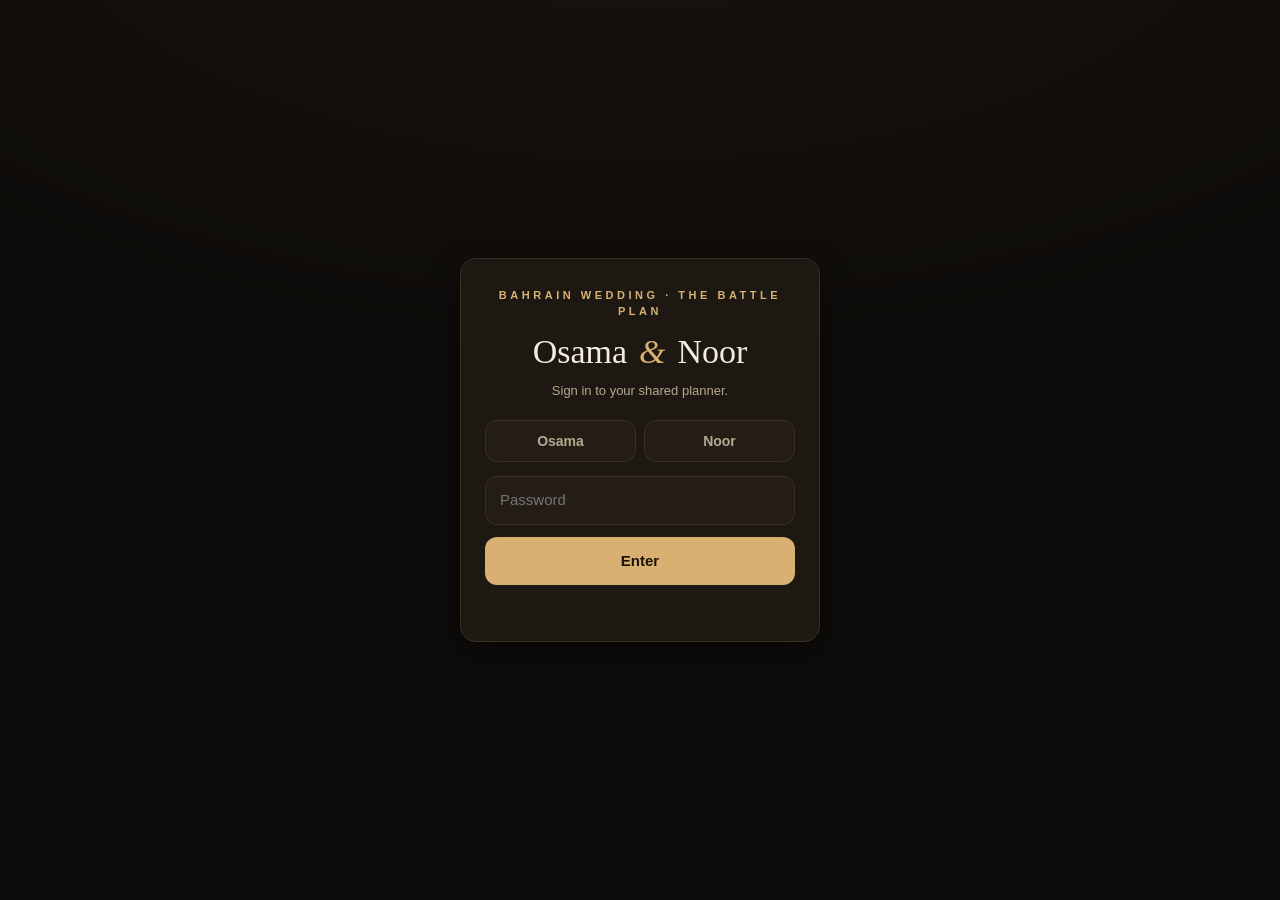
<file: public/index.html>
<!doctype html>
<html lang="en">
<head>
<meta charset="utf-8" />
<meta name="viewport" content="width=device-width, initial-scale=1" />
<meta name="theme-color" content="#0e0c0a" />
<title>Osama and Noor, Wedding Planner</title>
<link rel="icon" href="images/icon-192.png" />
<link rel="manifest" href="manifest.webmanifest" />
<link rel="stylesheet" href="css/base.css?v=40" />
<link rel="stylesheet" href="css/layout.css?v=40" />
<link rel="stylesheet" href="css/dashboard.css?v=40" />
<link rel="stylesheet" href="css/facts.css?v=40" />
<link rel="stylesheet" href="css/checklist.css?v=40" />
<link rel="stylesheet" href="css/vendors.css?v=40" />
<link rel="stylesheet" href="css/guests.css?v=40" />
<link rel="stylesheet" href="css/catalog.css?v=40" />
<link rel="stylesheet" href="css/drawer.css?v=40" />
<link rel="stylesheet" href="css/embeds.css?v=40" />
<link rel="stylesheet" href="css/notes.css?v=40" />
<link rel="stylesheet" href="css/dates.css?v=40" />
<link rel="stylesheet" href="css/boards.css?v=40" />
<link rel="stylesheet" href="css/lanes.css?v=40" />
<link rel="stylesheet" href="css/passes.css?v=40" />
<link rel="stylesheet" href="css/ui.css?v=40" />
<link rel="stylesheet" href="css/menu.css?v=40" />
<link rel="stylesheet" href="css/attribution.css?v=40" />
<link rel="stylesheet" href="css/login.css?v=40" />
<link rel="stylesheet" href="css/themes.css?v=40" />
<link rel="stylesheet" href="css/fonts.css?v=40" />
<link rel="stylesheet" href="css/fonts-gallery.css?v=40" />
<link rel="stylesheet" href="css/invite-card.css?v=40" />
<link rel="stylesheet" href="css/invitation.css?v=40" />
</head>
<body>
<div id="theme-bg"></div>

<!-- BOOT SPLASH (covers first paint until the app or login is ready) -->
<div id="boot" class="boot">
  <div class="boot-name">Osama <span class="amp">&amp;</span> Noor</div>
  <div class="boot-track"><span></span></div>
</div>

<!-- LOGIN -->
<div class="login-overlay" id="login" hidden>
  <div class="login-card">
    <div class="eyebrow">Bahrain Wedding · The Battle Plan</div>
    <h1>Osama <span class="amp">&amp;</span> Noor</h1>
    <p class="sub">Sign in to your shared planner.</p>
    <form id="loginForm">
      <div class="login-who" id="loginWho">
        <button type="button" data-name="osama">Osama</button>
        <button type="button" data-name="noor">Noor</button>
      </div>
      <input type="password" id="loginPass" placeholder="Password" autocomplete="current-password" />
      <button type="submit" class="btn">Enter</button>
      <div class="login-err" id="loginErr"></div>
    </form>
  </div>
</div>

<!-- APP -->
<div id="app" hidden>
  <header class="top">
    <span class="appbar-title">Osama <span class="amp">&amp;</span> Noor</span>
    <div class="appbar-right">
      <span class="sync-dot" id="syncDot" title="Live &middot; synced"></span>
      <span class="whoami"><span id="whoami"></span></span>
      <button class="icon-btn" id="themeBtn" title="Themes">◐</button>
      <button class="icon-btn" id="logoutBtn" title="Sign out">Sign out</button>
    </div>
  </header>

  <div class="navbar"><div class="navwrap">
    <nav class="navgroups" id="navGroups">
      <button data-group="home" class="active"><span class="g-ico"><svg viewBox="0 0 24 24" fill="none" stroke="currentColor" stroke-width="1.8" stroke-linecap="round" stroke-linejoin="round"><path d="M3 11l9-8 9 8"/><path d="M5 10v10h14V10"/></svg></span><span class="g-lab">Home</span><span class="g-lab-s">Home</span></button>
      <button data-group="plan"><span class="g-ico"><svg viewBox="0 0 24 24" fill="none" stroke="currentColor" stroke-width="1.8" stroke-linecap="round" stroke-linejoin="round"><path d="M9 6h12M9 12h12M9 18h12"/><path d="M3 6l1.5 1.5L7 5"/><path d="M3 12l1.5 1.5L7 11"/><path d="M3 18l1.5 1.5L7 17"/></svg></span><span class="g-lab">Plan</span><span class="g-lab-s">Plan</span></button>
      <button data-group="vendors"><span class="g-ico"><svg viewBox="0 0 24 24" fill="none" stroke="currentColor" stroke-width="1.8" stroke-linecap="round" stroke-linejoin="round"><path d="M4 10v10h16V10"/><path d="M3 10l1.5-6h15L21 10"/><path d="M9 20v-6h6v6"/></svg></span><span class="g-lab">Vendors</span><span class="g-lab-s">Vendors</span></button>
      <button data-group="money"><span class="g-ico"><svg viewBox="0 0 24 24" fill="none" stroke="currentColor" stroke-width="1.8" stroke-linecap="round" stroke-linejoin="round"><rect x="3" y="6" width="18" height="13" rx="2"/><path d="M3 10h18"/><path d="M15 15h3"/></svg></span><span class="g-lab">Money &amp; Guests</span><span class="g-lab-s">Money</span></button>
      <button data-group="more"><span class="g-ico"><svg viewBox="0 0 24 24" fill="none" stroke="currentColor" stroke-width="1.8" stroke-linecap="round" stroke-linejoin="round"><circle cx="5" cy="12" r="1.6" fill="currentColor" stroke="none"/><circle cx="12" cy="12" r="1.6" fill="currentColor" stroke="none"/><circle cx="19" cy="12" r="1.6" fill="currentColor" stroke="none"/></svg></span><span class="g-lab">More</span><span class="g-lab-s">More</span></button>
    </nav>
    <nav class="tabs" id="tabs">
      <button data-tab="dash" data-group="home" class="active">Dashboard</button>
      <button data-tab="facts" data-group="plan">The Plan</button>
      <button data-tab="checklist" data-group="plan">Checklist</button>
      <button data-tab="lanes" data-group="plan">Who owns what</button>
      <button data-tab="dates" data-group="plan">Dates</button>
      <button data-tab="shortlist" data-group="vendors">Shortlist</button>
      <button data-tab="saved" data-group="vendors">Saved</button>
      <button data-tab="boards" data-group="vendors">Bundles</button>
      <button data-tab="vendors" data-group="money">Payments</button>
      <button data-tab="guests" data-group="money">Guests</button>
      <button data-tab="invite" data-group="money">Invitation</button>
      <button data-tab="passes" data-group="money">Entrance</button>
      <button data-tab="notes" data-group="more">Notes</button>
      <button data-tab="resources" data-group="more">Resources</button>
      <button data-tab="themes" data-group="more">Themes</button>
    </nav>
  </div></div>

  <div class="wrap">
    <section class="panel active" id="tab-dash"></section>

    <section class="panel" id="tab-facts"></section>

    <section class="panel" id="tab-checklist"></section>
    <section class="panel" id="tab-lanes"></section>
    <section class="panel" id="tab-shortlist"></section>
    <section class="panel" id="tab-saved"></section>
    <section class="panel" id="tab-boards"></section>
    <section class="panel" id="tab-invite"></section>
    <section class="panel" id="tab-passes"></section>
    <section class="panel" id="tab-dates"></section>
    <section class="panel" id="tab-notes"></section>

    <section class="panel" id="tab-vendors">
      <div class="card">
        <div class="card-head">
          <div class="ch-text">
            <h2>Payments tracker</h2>
            <p class="hint">Hold the master list and the deposit deadlines. Everything saves to your shared planner.</p>
          </div>
          <div class="ch-actions">
            <button class="btn sm" id="addVendor">Add row</button>
          </div>
        </div>
        <div class="money-row" id="moneyRow"></div>
        <div class="tablewrap">
          <table class="grid pay">
            <thead><tr>
              <th class="c-cat">Category</th><th class="c-name">Vendor</th>
              <th class="c-contact">Contact</th><th class="c-status">Status</th>
              <th class="c-num">Quote</th><th class="c-num">Paid</th>
              <th class="c-num">Owed</th><th class="c-due">Due</th>
              <th class="c-upd">Updated</th><th class="c-kebab"></th>
            </tr></thead>
            <tbody id="vendorBody"></tbody>
          </table>
        </div>
      </div>
    </section>

    <section class="panel" id="tab-guests">
      <div class="card">
        <div class="card-head">
          <div class="ch-text">
            <h2>Guest list &amp; RSVPs</h2>
            <p class="hint">You chase your side, Noor chases hers. Give the venue a firm headcount by their deadline.</p>
          </div>
          <div class="ch-actions">
            <button class="btn sm" id="addGuest">Add guest</button>
          </div>
        </div>
        <div class="money-row" id="guestStats"></div>
        <div class="tablewrap">
          <table class="grid guest">
            <thead><tr>
              <th class="g-name">Name / party</th><th class="g-side">Side</th>
              <th class="g-seats">Seats</th><th class="g-rsvp">RSVP</th>
              <th class="g-notes">Notes</th><th class="g-pass">Entry&nbsp;pass</th><th class="g-upd">Updated</th><th class="g-kebab"></th>
            </tr></thead>
            <tbody id="guestBody"></tbody>
          </table>
        </div>
      </div>
    </section>

    <section class="panel" id="tab-resources"></section>
    <section class="panel" id="tab-themes"></section>

    <div class="foot">Shared planner for Osama &amp; Noor · saved to your wedding database · <a id="exportBtn" href="#">export backup</a></div>
  </div>
</div>
<div id="drawer-root"></div>
<div id="sheet-root"></div>
<div id="modal-root"></div>
<div id="toast-root"></div>

<script src="js/vendor/qrcode.js?v=40"></script>
<script type="module" src="js/main.js?v=40"></script>
<script>
  if ('serviceWorker' in navigator) {
    window.addEventListener('load', () => navigator.serviceWorker.register('sw.js').catch(() => {}));
  }
</script>
</body>
</html>
</file>
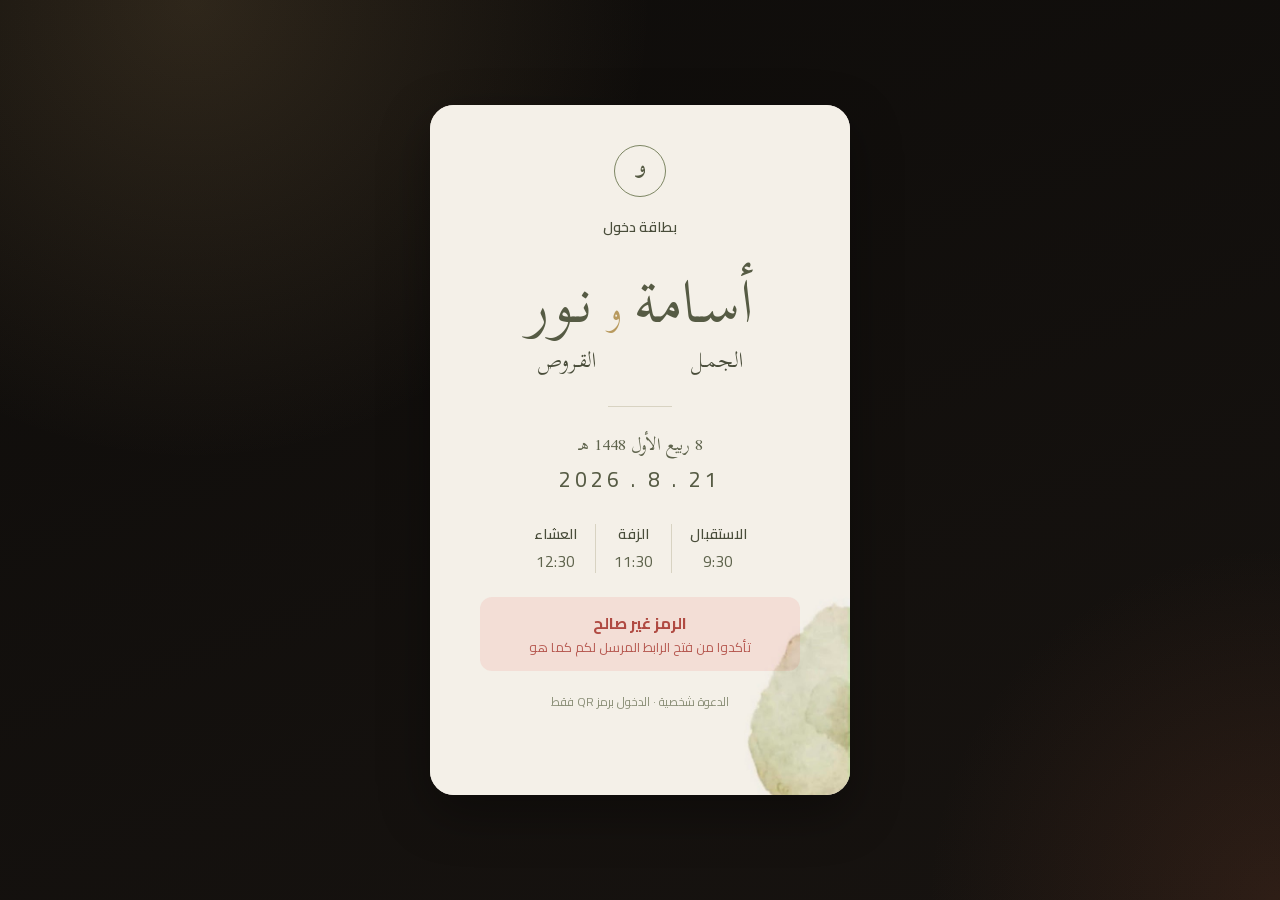
<file: public/pass.html>
<!doctype html>
<html lang="en" data-theme="gold">
<head>
<meta charset="utf-8" />
<meta name="viewport" content="width=device-width, initial-scale=1" />
<meta name="theme-color" content="#0e0c0a" />
<title>Osama and Noor · بطاقة دخول</title>
<link rel="preload" href="fonts/lateef-300-arabic.woff2" as="font" type="font/woff2" crossorigin />
<link rel="preload" href="fonts/cairo-arabic.woff2" as="font" type="font/woff2" crossorigin />
<link rel="stylesheet" href="css/base.css?v=40" />
<link rel="stylesheet" href="css/themes.css?v=40" />
<link rel="stylesheet" href="css/login.css?v=40" />
<link rel="stylesheet" href="css/invite.css?v=40" />
<link rel="stylesheet" href="css/passes.css?v=40" />
<link rel="stylesheet" href="css/fonts.css?v=40" />
<link rel="stylesheet" href="css/fonts-gallery.css?v=40" />
<link rel="stylesheet" href="css/invite-card.css?v=40" />
</head>
<body>
<div id="theme-bg"></div>
<div class="rsvp-wrap"><div id="pass-root" style="width:100%"></div></div>
<script src="js/vendor/qrcode.js?v=40"></script>
<script type="module" src="js/pass-public.js?v=40"></script>
</body>
</html>
</file>
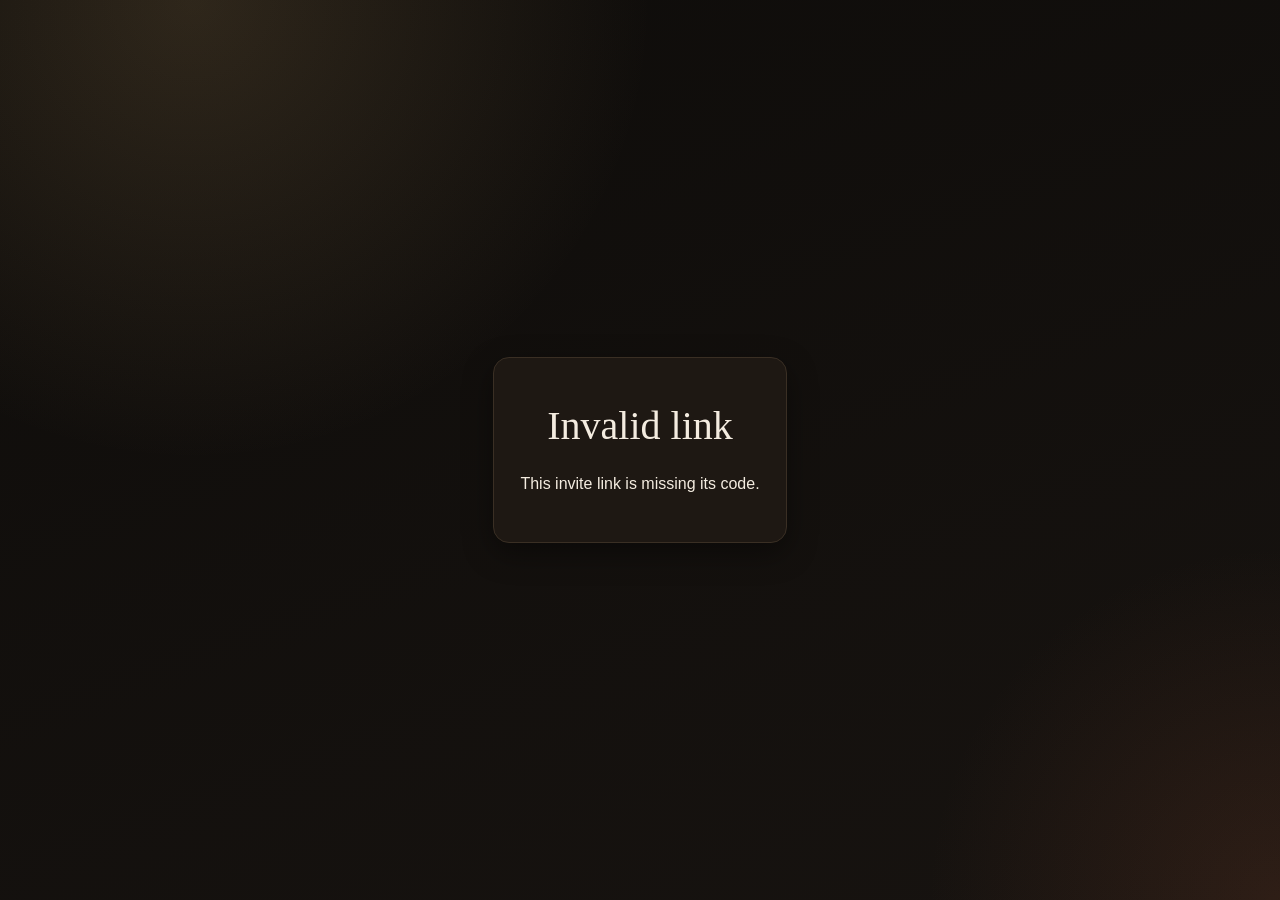
<file: public/rsvp.html>
<!doctype html>
<html lang="en" data-theme="gold">
<head>
<meta charset="utf-8" />
<meta name="viewport" content="width=device-width, initial-scale=1" />
<meta name="theme-color" content="#0e0c0a" />
<title>RSVP, Osama and Noor</title>
<link rel="stylesheet" href="css/base.css?v=40" />
<link rel="stylesheet" href="css/themes.css?v=40" />
<link rel="stylesheet" href="css/login.css?v=40" />
<link rel="stylesheet" href="css/invite.css?v=40" />
</head>
<body>
<div id="theme-bg"></div>
<div class="rsvp-wrap"><div id="rsvp-root"></div></div>
<script type="module" src="js/rsvp-public.js?v=40"></script>
</body>
</html>
</file>
<file: public/css/base.css>
:root{
  --bg:#0e0c0a; --bg2:#171310; --card:#1e1813; --card2:#241d16;
  --line:#3a2f24; --line2:#4a3c2c;
  --txt:#f4ece0; --muted:#b7a88f; --faint:#8a7b64;
  --gold:#d8b072; --gold2:#c99a4e; --emerald:#3fae82; --emerald2:#2f8d68;
  --rose:#d98a86; --red:#e2685f; --amber:#e0a94a; --blue:#7fb4d8;
  --ok:#3fae82; --shadow:0 10px 30px rgba(0,0,0,.4);
  --r:16px;
  --sp-1:4px; --sp-2:8px; --sp-3:12px; --sp-4:16px; --sp-5:20px; --sp-6:24px; --sp-7:32px; --sp-8:48px;
  --fs-2xs:11px; --fs-xs:12px; --fs-sm:13px; --fs-body:14px; --fs-h3:15px; --fs-h2:18px; --fs-h1:22px; --fs-num:30px; --fs-hero:34px;
  --fs-display:clamp(34px,8vw,52px);
  --r-1:8px; --r-2:12px; --r-3:16px; --r-4:20px; --r-pill:999px;
  --ease:cubic-bezier(.2,.8,.2,1); --dur-1:120ms; --dur-2:160ms; --dur-3:220ms; --dur-4:320ms;
  --ring:var(--gold); --btn-bg:var(--gold); --on-primary:#1a1206;
  --field-rest:color-mix(in srgb, var(--line) 65%, transparent);
  --z-nav:40; --z-tabbar:140; --z-toast:150; --z-sheet:190; --z-menu:195; --z-modal:200; --z-boot:300;
  --hit:44px; --row-h:48px; --control-h:36px;
  --backdrop:rgba(0,0,0,.5);
  --red-bg:color-mix(in srgb, var(--red) 12%, transparent);
}
*{box-sizing:border-box}
html,body{margin:0;padding:0}
body{background:var(--bg);color:var(--txt);
  font-family:-apple-system,BlinkMacSystemFont,"Segoe UI",Roboto,Helvetica,Arial,sans-serif;
  line-height:1.5;-webkit-font-smoothing:antialiased;min-height:100vh}
a{color:var(--gold);text-decoration:none}
a:hover{text-decoration:underline}

.empty{color:var(--faint);font-size:13px;padding:14px 4px;text-align:center}
.foot{color:var(--faint);font-size:12px;text-align:center;margin-top:30px}
[hidden]{display:none !important}

/* Sync state dot in the app bar (replaces the old fixed savebar) */
.sync-dot{width:8px;height:8px;border-radius:var(--r-pill);background:var(--emerald);display:inline-block;flex:none}
.sync-dot.err{background:var(--red)}

:focus-visible{outline:2px solid var(--ring);outline-offset:2px}
:focus:not(:focus-visible){outline:none}

.field{background:color-mix(in srgb,var(--card2) 35%,transparent);border:1px solid var(--field-rest);border-radius:var(--r-1);color:var(--txt);font:inherit;padding:7px 9px;
  transition:border-color var(--dur-1) var(--ease),background var(--dur-1) var(--ease)}
.field:hover{border-color:var(--line2);background:var(--card2)}
.field:focus{outline:none;border-color:var(--gold);background:var(--card2)}
.field::placeholder{color:var(--faint)}

/* Edit-in-place: invisible at rest, reveals on hover, lights up on focus.
   Turns list screens from walls of boxes into calm lists that stay tap-to-edit. */
.inline-edit{background:transparent;border:1px solid transparent;border-radius:var(--r-1);color:var(--txt);font:inherit;padding:6px 8px;
  transition:border-color var(--dur-1) var(--ease),background var(--dur-1) var(--ease)}
.inline-edit:hover{border-color:var(--line2)}
.inline-edit:focus{outline:none;border-color:var(--gold);background:var(--card2)}
.inline-edit::placeholder{color:var(--faint)}

/* Card header: title + hint left, actions right. Add lives HERE, never under a list. */
.card-head{display:flex;align-items:flex-start;justify-content:space-between;gap:12px}
.card-head .ch-text{flex:1;min-width:0}
.card-head .ch-actions{display:flex;gap:8px;align-items:center;flex:none;padding-top:2px}

/* List row meta cluster: tags + attribution live right of the content, never beneath it. */
.lmeta{display:flex;align-items:center;gap:8px;flex:none;max-width:220px;overflow:hidden;white-space:nowrap}

/* Drag-to-reorder grip (see drag-sort.js). Faint at rest, grabbable, and
   touch-action:none so a touch drag reorders instead of scrolling the page. */
.drag-handle{flex:0 0 auto;display:inline-flex;align-items:center;justify-content:center;width:22px;height:30px;padding:0;
  border:none;background:none;color:var(--line2);cursor:grab;touch-action:none;border-radius:6px;
  transition:color var(--dur-1) var(--ease),background var(--dur-1) var(--ease)}
.drag-handle svg{fill:currentColor}
.drag-handle:hover{color:var(--muted);background:var(--card2)}
.drag-handle:focus-visible{outline:2px solid var(--ring);outline-offset:1px}
.drag-spacer{flex:0 0 auto;width:22px}
.sortable{touch-action:pan-y}
.sortable.dragging{opacity:.96;background:var(--card2);box-shadow:0 8px 24px rgba(0,0,0,.22);border-radius:10px;position:relative;z-index:3}
body.drag-active{cursor:grabbing;user-select:none;-webkit-user-select:none}
body.drag-active .drag-handle{cursor:grabbing}

.boot{position:fixed;inset:0;z-index:300;display:flex;flex-direction:column;align-items:center;justify-content:center;gap:var(--sp-5);
  background:var(--bg);transition:opacity var(--dur-4) var(--ease)}
.boot.boot-hide{opacity:0;pointer-events:none}
.boot-name{font-family:Georgia,"Times New Roman",serif;font-weight:400;font-size:var(--fs-display);color:var(--txt);letter-spacing:.01em}
.boot-name .amp{color:var(--gold);font-style:italic;padding:0 .1em}
.boot-track{width:120px;height:2px;border-radius:var(--r-pill);background:color-mix(in srgb,var(--gold) 22%,transparent);overflow:hidden;position:relative}
.boot-track>span{position:absolute;top:0;left:0;height:100%;width:40%;border-radius:var(--r-pill);
  background:linear-gradient(90deg,transparent,var(--gold),transparent);animation:boot-sweep 1.1s var(--ease) infinite}
@keyframes boot-sweep{from{transform:translateX(-100%)}to{transform:translateX(320%)}}
@media (prefers-reduced-motion:reduce){
  .boot{transition:none}
  .boot-track>span{animation:none;transform:none;width:100%;background:var(--gold);opacity:.55}
}
</file>
<file: public/css/layout.css>
.wrap{max-width:1000px;margin:0 auto;padding:18px 16px 48px}

/* Slim app bar. One row, no overlap. */
header.top{display:flex;align-items:center;justify-content:space-between;gap:10px;padding:10px 16px;
  max-width:1000px;margin:0 auto}
.appbar-title{font-family:Georgia,"Times New Roman",serif;font-size:19px;color:var(--txt);white-space:nowrap}
.appbar-title .amp{color:var(--gold);font-style:italic;padding:0 .08em}
.appbar-right{display:flex;align-items:center;gap:8px}
.icon-btn{background:var(--card);border:1px solid var(--line);color:var(--txt);
  border-radius:999px;height:36px;min-width:36px;padding:0 12px;cursor:pointer;font-size:13px}
.icon-btn:hover{border-color:var(--line2)}
.whoami{font-size:12px;color:var(--muted);display:flex;align-items:center;gap:6px}

/* Dashboard hero (moved out of the global header, shows on Dashboard only) */
.dash-hero{text-align:center;padding:6px 0 2px}
.eyebrow{letter-spacing:.32em;text-transform:uppercase;font-size:11px;color:var(--gold);font-weight:700}
h1.title{font-family:Georgia,"Times New Roman",serif;font-weight:400;margin:8px 0 4px;
  font-size:clamp(32px,7vw,52px);letter-spacing:.01em}
h1.title .amp{color:var(--gold);font-style:italic;padding:0 .12em}
.subtitle{color:var(--muted);font-size:14px;margin-top:2px}

.countdown{display:flex;gap:10px;justify-content:center;flex-wrap:wrap;margin:18px 0 6px}
.cd{background:var(--card);border:1px solid var(--line);border-radius:14px;padding:12px 16px;min-width:78px}
.cd .n{font-size:30px;font-weight:800;font-variant-numeric:tabular-nums;color:var(--gold)}
.cd .l{font-size:10px;letter-spacing:.18em;text-transform:uppercase;color:var(--faint)}
.datechip{color:var(--muted);font-size:13px;margin-top:8px}
.datechip button{background:none;border:none;color:var(--gold);cursor:pointer;font-size:13px;padding:0 4px;text-decoration:underline}

.overall{background:linear-gradient(135deg,var(--card),var(--card2));border:1px solid var(--line);
  border-radius:var(--r);padding:18px 20px;margin:18px 0 8px;box-shadow:var(--shadow)}
.overall .row{display:flex;justify-content:space-between;align-items:baseline;margin-bottom:10px}
.overall .pct{font-size:26px;font-weight:800;color:var(--emerald);font-variant-numeric:tabular-nums}

.bar{height:12px;border-radius:999px;background:var(--bg2);overflow:hidden;border:1px solid var(--line)}
.bar>span{display:block;height:100%;background:linear-gradient(90deg,var(--emerald2),var(--emerald));
  border-radius:999px;transition:width var(--dur-4) var(--ease);width:0}
.bar.gold>span{background:linear-gradient(90deg,var(--gold2),var(--gold))}
.mini-progress{display:flex;align-items:center;gap:10px;margin:2px 0 14px}
.mini-progress .bar{flex:1}
.mini-progress .lab{font-size:12px;color:var(--faint);min-width:54px;text-align:right;font-variant-numeric:tabular-nums}

/* One opaque sticky chrome block holding both nav tiers (no ghosting, no seams) */
.navbar{position:sticky;top:0;z-index:var(--z-nav);background:color-mix(in srgb,var(--bg) 92%,transparent);
  backdrop-filter:blur(8px);border-bottom:1px solid var(--line)}
.navwrap{max-width:1000px;margin:0 auto;padding:0 16px}
nav.navgroups{display:flex;gap:6px;overflow-x:auto;padding:10px 0 4px}
nav.navgroups::-webkit-scrollbar{display:none}
nav.navgroups button{white-space:nowrap;border:none;background:none;color:var(--faint);display:inline-flex;align-items:center;gap:6px;
  padding:6px 12px;border-radius:var(--r-pill);cursor:pointer;font:inherit;font-size:13px;font-weight:700;letter-spacing:.02em;
  transition:color var(--dur-1) var(--ease),background var(--dur-1) var(--ease)}
nav.navgroups button.active{background:var(--card2);color:var(--txt)}
nav.navgroups button:hover:not(.active){color:var(--txt)}
.g-ico{display:none;line-height:0}
.g-ico svg{width:22px;height:22px}
.g-lab-s{display:none}

nav.tabs{display:flex;gap:6px;overflow-x:auto;padding:6px 0 10px}
nav.tabs::-webkit-scrollbar{display:none}
nav.tabs button{white-space:nowrap;border:1px solid var(--line);background:var(--card);color:var(--muted);
  padding:9px 15px;border-radius:var(--r-pill);cursor:pointer;font:inherit;font-size:13.5px;font-weight:600;
  transition:color var(--dur-1) var(--ease),background var(--dur-1) var(--ease),border-color var(--dur-1) var(--ease)}
nav.tabs button.active{background:var(--gold);color:var(--on-primary);border-color:var(--gold)}
nav.tabs button:hover:not(.active){color:var(--txt);border-color:var(--line2)}

/* Mobile: the 5 groups become a bottom tab bar; sub-tabs stay in the top chrome */
@media (max-width:719px){
  nav.navgroups{position:fixed;left:0;right:0;bottom:0;z-index:var(--z-tabbar);background:var(--card);
    border-top:1px solid var(--line);margin:0;padding:6px 4px calc(6px + env(safe-area-inset-bottom));
    justify-content:space-around;gap:0;overflow:visible}
  nav.navgroups button{display:flex;flex-direction:column;align-items:center;gap:3px;flex:1;
    padding:4px 2px;font-size:10px;letter-spacing:.02em;border-radius:var(--r-1)}
  nav.navgroups button.active{background:none;color:var(--gold)}
  .g-ico{display:block}
  .g-lab{display:none}
  .g-lab-s{display:block}
  body{padding-bottom:calc(64px + env(safe-area-inset-bottom))}
}

section.panel{display:none;animation:fade var(--dur-3) var(--ease)}
section.panel.active{display:block}
@keyframes fade{from{opacity:0;transform:translateY(6px)}to{opacity:1;transform:none}}

.card{background:var(--card);border:1px solid var(--line);border-radius:var(--r);padding:18px 20px;margin-bottom:16px}
.card h2{margin:0 0 4px;font-size:18px}
.card .hint{color:var(--muted);font-size:13px;margin:0 0 14px}
h2.section-h{font-size:15px;letter-spacing:.14em;text-transform:uppercase;color:var(--gold);
  margin:26px 0 12px;font-weight:700}

.money-row{display:flex;gap:14px;flex-wrap:wrap;margin-top:12px}
.money{background:var(--card2);border:1px solid var(--line);border-radius:12px;padding:12px 16px;flex:1;min-width:150px}
.money .l{font-size:11px;letter-spacing:.1em;text-transform:uppercase;color:var(--faint)}
.money .v{font-size:22px;font-weight:800;margin-top:3px;font-variant-numeric:tabular-nums}
.money .v.pos{color:var(--emerald)}
.money .v.warn{color:var(--amber)}
.money .v small{font-size:13px;color:var(--muted);font-weight:600}

.toolbar{display:flex;gap:8px;flex-wrap:wrap;align-items:center;margin-bottom:12px}
.btn{display:inline-flex;align-items:center;justify-content:center;gap:var(--sp-2);background:var(--btn-bg);color:var(--on-primary);
  border:1px solid transparent;border-radius:var(--r-2);padding:10px 16px;min-height:40px;font:inherit;font-weight:700;font-size:var(--fs-sm);cursor:pointer;
  transition:filter var(--dur-1) var(--ease),transform var(--dur-1) var(--ease)}
.btn:hover{filter:brightness(1.06)}
.btn:active{transform:translateY(1px);filter:brightness(.96)}
.btn:focus-visible{outline:2px solid var(--ring);outline-offset:2px}
.btn:disabled{opacity:.5;cursor:default;filter:none;transform:none}
.btn.ghost{background:var(--card);color:var(--txt);border-color:var(--line)}
.btn.ghost:hover{background:var(--card2);border-color:var(--line2);filter:none}
.btn.danger{background:var(--red);color:#fff}
.btn.sm{padding:6px 12px;min-height:32px;font-size:var(--fs-xs)}

.note{background:linear-gradient(135deg,rgba(216,176,114,.08),transparent);border:1px solid var(--line);
  border-left:3px solid var(--gold);border-radius:12px;padding:14px 16px;color:var(--muted);font-size:13.5px;margin-top:8px}
</file>
<file: public/css/dashboard.css>
/* Dashboard reuses .card, .money-row, and .mini-progress from layout.css.
   Dashboard-specific tweaks live here. */
#dashBars .mini-progress:last-child{margin-bottom:0}
#dashBars .mini-progress > div:first-child{min-width:120px;font-size:13px}

/* On track: committed spend vs budget (left) and the next due dates (right).
   The bar reuses .bd-bar / .ok / .over / .room from boards.css. */
.ontrack .ot-grid{display:grid;grid-template-columns:1fr 1fr;gap:22px;margin-top:12px}
.ot-eyebrow,.ot-due-h{font-size:11px;letter-spacing:.1em;text-transform:uppercase;color:var(--faint)}
.ot-figure{font-size:26px;font-weight:800;color:var(--txt);line-height:1.15;margin-top:2px;font-variant-numeric:tabular-nums}
.ot-sub{font-size:12.5px;color:var(--muted);margin-bottom:10px;font-variant-numeric:tabular-nums}
.ot-status{font-size:12px;font-weight:700;margin-top:7px}
.ot-status.ok{color:var(--emerald)}
.ot-status.room{color:var(--gold)}
.ot-status.over{color:var(--red)}
.ot-paid{font-size:12px;color:var(--muted);margin-top:3px;font-variant-numeric:tabular-nums}
.ot-due-h{margin-bottom:6px}
.ot-due-row{display:flex;align-items:center;justify-content:space-between;gap:12px;padding:8px 0;border-bottom:1px solid var(--line)}
.ot-due-row:last-child{border-bottom:none}
.ot-due-main{min-width:0}
.ot-due-label{display:block;font-size:13px;color:var(--txt);white-space:nowrap;overflow:hidden;text-overflow:ellipsis}
.ot-due-date{display:block;font-size:11.5px;color:var(--muted);font-variant-numeric:tabular-nums}
.ot-due-away{flex:none;font-size:12.5px;font-weight:700;color:var(--txt);font-variant-numeric:tabular-nums}
.ot-due-away.soon{color:var(--amber)}
.ot-due-empty{font-size:13px;color:var(--muted);padding:6px 0}
@media (max-width:620px){.ontrack .ot-grid{grid-template-columns:1fr;gap:18px}}
</file>
<file: public/css/facts.css>
.facts { display: flex; flex-direction: column; margin-top: 10px; }
.fact { display: grid; grid-template-columns: 22px 130px 1fr var(--control-h); gap: 8px; align-items: start; padding: 6px 0; border-bottom: 1px solid var(--line); min-height: var(--row-h); }
.fact:last-child { border-bottom: none; }
.fact .drag-handle { align-self: center; }
.fact-k { color: var(--gold); font-weight: 700; font-size: 11px; text-transform: uppercase; letter-spacing: .08em; padding-top: 10px; }
.fact-v { font-size: 14.5px; resize: none; overflow: hidden; min-height: 36px; line-height: 1.5; }
.fact .kebab { align-self: center; }

.open-list { display: flex; flex-direction: column; margin-top: 10px; }
.open-item { display: grid; grid-template-columns: 22px auto 1fr 1.4fr var(--control-h); gap: 8px; align-items: center; padding: 6px 0; border-bottom: 1px solid var(--line); min-height: var(--row-h); }
.open-item:last-child { border-bottom: none; }
.open-owner { border: none; border-radius: var(--r-pill); padding: 4px 8px; font-size: 10px; font-weight: 700; text-transform: uppercase; letter-spacing: .05em; font-family: inherit; cursor: pointer; }
.open-title { font-weight: 600; font-size: 13.5px; }
.open-detail { color: var(--muted); font-size: 13px; }

@media (max-width: 560px) {
  .fact { grid-template-columns: 22px 1fr var(--control-h); gap: 2px 6px; }
  .fact .drag-handle { grid-row: 1; grid-column: 1; }
  .fact-k { grid-column: 2; padding-top: 6px; }
  .fact .kebab { grid-row: 1; grid-column: 3; }
  .fact-v { grid-column: 1 / -1; }
  .open-item { grid-template-columns: 22px 1fr var(--control-h); gap: 4px 6px; }
  .open-item .drag-handle { grid-row: 1; grid-column: 1; }
  .open-owner { grid-column: 2; justify-self: start; }
  .open-item .kebab { grid-row: 1; grid-column: 3; }
  .open-title, .open-detail { grid-column: 1 / -1; }
}
</file>
<file: public/css/checklist.css>
ul.checks{list-style:none;margin:6px 0 0;padding:0}
ul.checks li{display:flex;gap:10px;align-items:center;padding:5px 0;border-bottom:1px solid var(--line);min-height:var(--row-h)}
ul.checks li:last-child{border-bottom:none}
.cbx{appearance:none;-webkit-appearance:none;flex:0 0 auto;width:22px;height:22px;border-radius:7px;
  border:2px solid var(--line2);background:var(--card2);cursor:pointer;position:relative;
  transition:background var(--dur-1) var(--ease),border-color var(--dur-1) var(--ease)}
.cbx:checked{background:var(--emerald);border-color:var(--emerald)}
.cbx:checked::after{content:"✓";position:absolute;inset:0;display:flex;align-items:center;justify-content:center;
  color:#0b130e;font-size:14px;font-weight:900}
.cbx.gold:checked{background:var(--gold);border-color:var(--gold)}
.cbx.gold:checked::after{color:var(--on-primary)}
ul.checks li .txt{flex:1;min-width:0;font-size:14.5px}
ul.checks li.done .txt{color:var(--faint)}
ul.checks li.done .co-text,ul.checks li.done .ci-text{color:var(--faint);text-decoration:line-through}

.co-text{display:block;width:100%;font-size:14.5px;line-height:1.5;resize:none;overflow:hidden}

.owner-tag{font-size:10px;letter-spacing:.06em;text-transform:uppercase;font-weight:700;
  padding:3px 8px;border-radius:var(--r-pill);flex:none}
.t-you{background:rgba(216,176,114,.16);color:var(--gold)}
.t-her{background:rgba(217,138,134,.16);color:var(--rose)}
.t-men{background:rgba(127,180,216,.16);color:var(--blue)}
.t-hall{background:rgba(63,174,130,.16);color:var(--emerald)}
.t-shared{background:rgba(127,180,216,.16);color:var(--blue)}

.week-head{display:flex;align-items:center;gap:10px;flex-wrap:wrap}
.week-head h2{margin:0}
.badge{font-size:11px;padding:3px 9px;border-radius:var(--r-pill);background:var(--card2);border:1px solid var(--line);color:var(--muted)}
.gate{border:1px solid var(--gold);background:linear-gradient(135deg,rgba(216,176,114,.10),rgba(216,176,114,.02))}
.gate h2{color:var(--gold)}
.mini-progress{margin-top:10px}

li.ci .ci-text{width:100%;font-size:14px}
.ci-owner{background:var(--card2);border:1px solid var(--line);color:var(--muted);border-radius:var(--r-1);padding:4px 6px;font:inherit;font-size:11px;flex:none}
.empty-li{color:var(--faint);font-size:13px;justify-content:center;border-bottom:none}

@media (max-width:560px){
  ul.checks li{display:grid;grid-template-columns:auto 1fr var(--control-h);gap:2px 10px;align-items:start;padding:8px 0}
  ul.checks li .cbx{grid-row:1;grid-column:1;margin-top:5px}
  ul.checks li .txt{grid-row:1;grid-column:2}
  ul.checks li .kebab{grid-row:1;grid-column:3}
  ul.checks li .lmeta{grid-row:2;grid-column:2;margin:0}
}
</file>
<file: public/css/vendors.css>
.tablewrap{overflow-x:auto;border:1px solid var(--line);border-radius:12px}
table{border-collapse:collapse;width:100%;font-size:13px}
/* Fixed layout so columns always fit the card (no right-edge cut-off); scrolls only below min-width, cards below 560px */
.grid{table-layout:fixed}
.grid.pay{min-width:880px}
.grid.guest{min-width:760px}
/* Widths are percentages summing to exactly 100 (kebab included) so the fixed
   layout never overflows its container — no stray horizontal scrollbar. */
.pay .c-cat{width:11%}.pay .c-name{width:14%}.pay .c-contact{width:15%}.pay .c-status{width:12%}
.pay .c-num{width:7%}.pay .c-due{width:9%}.pay .c-upd{width:12%}.pay .c-kebab{width:6%}
.guest .g-name{width:21%}.guest .g-side{width:13%}.guest .g-seats{width:8%}.guest .g-rsvp{width:14%}
.guest .g-notes{width:14%}.guest .g-pass{width:10%}.guest .g-upd{width:14%}.guest .g-kebab{width:6%}
th,td{padding:12px 10px;text-align:left;border-bottom:1px solid var(--line);vertical-align:middle}
th{background:var(--card2);color:var(--faint);font-size:11px;letter-spacing:.08em;text-transform:uppercase;font-weight:700;white-space:nowrap}
tbody tr{transition:background var(--dur-1) var(--ease)}
tbody tr:hover{background:color-mix(in srgb,var(--card2) 45%,transparent)}
/* Numeric money columns read right-aligned; the header aligns with them. */
.pay th.c-num,.pay td.num{text-align:right}
.pay td.num input{text-align:right}
/* Owed is derived (quote - paid), shown read-only, right-aligned, muted at zero. */
td.owed .bal{display:inline-block;width:100%;text-align:right;font-variant-numeric:tabular-nums;font-weight:600;color:var(--txt);padding-right:1px}
td.owed .bal.muted{color:var(--faint);font-weight:400}
/* A not-started row recedes so rows with real data lead. */
tbody tr.row-muted td input::placeholder{color:color-mix(in srgb,var(--faint) 60%,transparent)}
tbody tr.row-muted{opacity:.62}
tbody tr.row-muted:hover,tbody tr.row-muted:focus-within{opacity:1}
td.upd{white-space:nowrap;overflow:hidden;text-overflow:ellipsis}
/* Inputs and selects are INVISIBLE at rest — no wall of boxes. A hairline shows
   on hover; focus gets a gold border + card2 fill. This calms the whole table. */
td input,td select{width:100%;background-color:transparent;border:1px solid transparent;color:var(--txt);
  border-radius:var(--r-1);padding:7px 8px;font:inherit;font-size:13px;font-variant-numeric:tabular-nums;
  transition:border-color var(--dur-1) var(--ease),background-color var(--dur-1) var(--ease)}
td input:hover,td select:not(.stat):hover{border-color:var(--line2)}
td input:focus,td select:not(.stat):focus{border-color:var(--gold);background-color:var(--card2);outline:none}
td select option{background:var(--card);color:var(--txt)}
/* Plain selects (category, side): remove the cramped native chevron, draw our
   own with real breathing room so the label is never jammed against it. */
td select:not(.stat){appearance:none;-webkit-appearance:none;padding-right:20px;
  text-overflow:ellipsis;
  background-image:url("data:image/svg+xml,%3Csvg xmlns='http://www.w3.org/2000/svg' width='10' height='10' viewBox='0 0 10 10'%3E%3Cpath d='M2 4l3 3 3-3' stroke='%23948b7d' stroke-width='1.4' fill='none' stroke-linecap='round' stroke-linejoin='round'/%3E%3C/svg%3E");
  background-repeat:no-repeat;background-position:right 6px center;cursor:pointer}
td select.cat-select{font-weight:600}
/* Status: colored pill-select, padded so "Contacted" fits with its chevron. */
.stat-wrap{position:relative;display:block}
.stat-wrap::after{content:"";position:absolute;right:8px;top:calc(50% - 3px);width:5px;height:5px;
  border-right:1.6px solid currentColor;border-bottom:1.6px solid currentColor;transform:rotate(45deg);
  opacity:.5;pointer-events:none}
td select.stat{appearance:none;-webkit-appearance:none;border:1px solid transparent;border-radius:999px;
  padding:6px 16px 6px 9px;font-weight:700;font-size:11px;text-align:center;text-align-last:center;cursor:pointer}
td select.stat:focus{outline:2px solid var(--ring);outline-offset:1px}
.stat.s-todo{background:rgba(138,123,100,.20);color:var(--faint)}
.stat.s-contacted{background:rgba(127,180,216,.18);color:var(--blue)}
.stat.s-quoted{background:rgba(224,169,74,.18);color:var(--amber)}
.stat.s-booked{background:rgba(63,174,130,.18);color:var(--emerald)}
.stat.s-paid{background:rgba(63,174,130,.30);color:var(--emerald)}
.stat.rs-pending{background:rgba(224,169,74,.18);color:var(--amber)}
.stat.rs-yes{background:rgba(63,174,130,.18);color:var(--emerald)}
.stat.rs-no{background:rgba(138,123,100,.20);color:var(--faint)}
.status-pill{font-size:11px;font-weight:700;padding:3px 8px;border-radius:999px;display:inline-block}
.s-todo{background:rgba(138,123,100,.18);color:var(--faint)}
.s-contacted{background:rgba(127,180,216,.16);color:var(--blue)}
.s-quoted{background:rgba(224,169,74,.16);color:var(--amber)}
.s-booked{background:rgba(63,174,130,.16);color:var(--emerald)}
.s-paid{background:rgba(63,174,130,.28);color:var(--emerald)}
.del{background:none;border:none;color:var(--red);cursor:pointer;font-size:16px;line-height:1}

/* Dialable contact: input + tel: shortcut inline (the one row shortcut allowed) */
.vendor-contact{display:flex;align-items:center;gap:6px;flex:1}
.vendor-call{flex:none;text-decoration:none;font-size:15px;line-height:1}

/* Kebab column: the row's action menu, right-aligned in the last cell */
.kebab-cell{text-align:right;white-space:nowrap;padding-left:4px;padding-right:6px}
.kebab-cell .kebab{color:var(--muted)}

/* Mobile: each table row becomes a stacked card (no horizontal scroll-within-scroll) */
@media (max-width: 560px) {
  .tablewrap { border: none; overflow: visible; }
  table { min-width: 0; width: 100%; }
  /* Must out-specificity .grid.pay/.grid.guest min-widths or phones scroll sideways */
  .tablewrap .grid { min-width: 0; }
  thead { display: none; }
  table, tbody, tr, td { display: block; width: auto; }
  tr { border: 1px solid var(--line); border-radius: 12px; background: var(--card2); margin-bottom: 10px; padding: 4px 12px; }
  td { display: flex; align-items: center; justify-content: space-between; gap: 12px; border-bottom: 1px solid var(--line); padding: 8px 0; }
  tr td:last-child { border-bottom: none; }
  td::before { content: attr(data-label); color: var(--faint); font-size: 11px; text-transform: uppercase; letter-spacing: .05em; font-weight: 700; flex: 0 0 auto; }
  td input, td select { width: auto; flex: 1; text-align: right; }
  .stat-wrap { flex: 1; }
  .stat-wrap .stat { width: 100%; }
  td.upd { justify-content: flex-end; }
  td.kebab-cell { justify-content: flex-end; padding-right: 0; }
  td.kebab-cell::before { content: ""; }
}
</file>
<file: public/css/guests.css>
/* Guests reuse the shared table primitives in vendors.css.
   Guest-specific tweaks live here. */
#guestStats .money .v small{color:var(--muted)}

/* Per-guest single-use entrance QR: the in-row button + the share card overlay */
.gp-btn{appearance:none;border:1px solid var(--line2);background:var(--card2);color:var(--txt);
  border-radius:var(--r-pill);padding:5px 12px;font:inherit;font-size:11px;font-weight:700;cursor:pointer;white-space:nowrap;
  transition:border-color var(--dur-1) var(--ease),background var(--dur-1) var(--ease)}
.gp-btn:hover{border-color:var(--gold)}
.gp-btn.used{color:var(--emerald);border-color:color-mix(in srgb,var(--emerald) 45%,transparent);background:rgba(63,174,130,.12)}
.gp-btn:focus-visible{outline:2px solid var(--ring);outline-offset:2px}
.gp-none{color:var(--faint);font-size:12px}

/* Entry-pass / RSVP-link content, rendered inside the shared Sheet (size sm) */
.gpass-sub{color:var(--faint);font-size:var(--fs-xs);text-align:center}
.gpass-msg{margin-top:10px;padding:10px 12px;background:var(--card2);border:1px solid var(--line);border-radius:var(--r-2);color:var(--txt);font-size:var(--fs-sm);font-style:italic;text-align:center}
.gpass-qr{display:flex;justify-content:center;margin:16px 0}
.gpass-qr .qr-canvas{width:min(240px,60vw);height:auto;border-radius:var(--r-2);background:#fff;padding:10px}
.gpass-actions{display:flex;flex-direction:column;gap:8px}
.gpass-actions .btn{width:100%}
</file>
<file: public/css/catalog.css>
.cat-grid { display: grid; grid-template-columns: repeat(auto-fill, minmax(200px, 1fr)); gap: 12px; margin-top: 12px; }
.cat-card { position: relative; background: var(--card2); border: 1px solid var(--line); border-radius: 14px; padding: 16px; cursor: pointer; transition: transform .15s, box-shadow .15s, border-color .15s; }
.cat-card:hover { transform: translateY(-3px); box-shadow: var(--shadow); border-color: var(--line2); }
.cat-card.featured { border-color: var(--gold); }
.cat-star { position: absolute; top: 10px; right: 10px; background: none; border: none; color: var(--faint); font-size: 18px; cursor: pointer; line-height: 1; transition: .15s; }
.cat-star:hover { color: var(--gold); transform: scale(1.15); }
.cat-star.on { color: var(--gold); }
.cat-name { font-weight: 700; font-size: 15px; color: var(--txt); padding-right: 26px; }
.cat-untitled { color: var(--faint); font-style: italic; font-weight: 400; }
.cat-meta { font-size: 12px; color: var(--faint); margin-top: 3px; }
.cat-note { font-size: 13px; color: var(--muted); margin-top: 8px; line-height: 1.4; }
.cat-foot { display: flex; align-items: center; justify-content: space-between; gap: 8px; margin-top: 12px; }
.cat-open { font-size: 12px; color: var(--gold); font-weight: 600; }
.cat-flag { font-size: 10px; letter-spacing: .05em; text-transform: uppercase; font-weight: 700; padding: 2px 8px; border-radius: 999px; }
.cat-flag.gold { background: var(--gold); color: var(--bg); }
.cat-flag.ok { background: rgba(63, 174, 130, .18); color: var(--emerald); }
.cat-flag.warn { background: rgba(224, 169, 74, .18); color: var(--amber); }
.ask-list { margin: 0; padding-left: 20px; display: flex; flex-direction: column; gap: 9px; }
.ask-list li { font-size: 13.5px; color: var(--muted); }

.cat-chips { display: flex; flex-wrap: wrap; gap: 8px; margin-top: 14px; }
.cat-chip { border: 1px solid var(--line); background: var(--card); color: var(--muted); border-radius: 999px; padding: 7px 14px; font: inherit; font-size: 13px; font-weight: 600; cursor: pointer; transition: color .15s, background .15s, border-color .15s; }
.cat-chip:hover:not(.on) { color: var(--txt); border-color: var(--line2); }
.cat-chip.on { background: var(--gold); color: var(--on-primary); border-color: var(--gold); }
.cat-chip:focus-visible { outline: 2px solid var(--ring); outline-offset: 2px; }

.cat-add-cat { background: var(--card2); border: 1px solid var(--line); color: var(--txt); border-radius: 999px; padding: 6px 12px; min-height: 32px; font: inherit; font-size: var(--fs-xs); cursor: pointer; }
.cat-add-cat:focus-visible { outline: 2px solid var(--ring); outline-offset: 2px; }

.cat-group-h { font-size: 12px; letter-spacing: .1em; text-transform: uppercase; color: var(--gold); font-weight: 700; margin: 18px 0 0; }
</file>
<file: public/css/drawer.css>
/* Catalog listing detail, rendered inside the shared Sheet (openSheet). */
.cd-top { display: flex; align-items: center; gap: 14px; flex-wrap: wrap; }
.cd-mono { width: 48px; height: 48px; border-radius: var(--r-2); background: color-mix(in srgb, var(--gold) 16%, transparent); color: var(--gold); display: flex; align-items: center; justify-content: center; font-family: Georgia, serif; font-weight: 700; font-size: 18px; flex: none; }
.cd-chips { display: flex; flex-wrap: wrap; gap: 6px; }
.chip { font-size: 11px; font-weight: 700; letter-spacing: .03em; padding: 4px 9px; border-radius: var(--r-pill); background: var(--card2); border: 1px solid var(--line); color: var(--muted); }
.chip.ok { background: rgba(63,174,130,.16); border-color: transparent; color: var(--emerald); }
.chip.warn { background: rgba(224,169,74,.16); border-color: transparent; color: var(--amber); }

.cd-actions { display: flex; flex-wrap: wrap; gap: 8px; margin-top: var(--sp-4); }
.cd-actions .btn { flex: 1; min-width: 120px; }

.cd-ig:empty { display: none; }
.cd-ig { margin-top: var(--sp-4); }

.cd-sec { margin-top: var(--sp-6); }
.cd-h { font-size: 11px; letter-spacing: .1em; text-transform: uppercase; color: var(--gold); font-weight: 700; margin-bottom: 10px; }

/* Booking bridge to the Payments tracker */
.cd-book { display: flex; align-items: center; gap: 12px; margin-top: var(--sp-4); padding: 11px 14px; border: 1px solid var(--line); border-radius: var(--r-2); background: var(--card2); }
.cd-book.linked { border-color: color-mix(in srgb, var(--emerald) 40%, transparent); background: rgba(63, 174, 130, .08); }
.cd-book-txt { flex: 1; min-width: 0; display: flex; flex-direction: column; gap: 2px; }
.cd-book-txt strong { font-size: var(--fs-sm); font-weight: 700; color: var(--txt); }
.cd-book-txt span { font-size: 11px; color: var(--muted); }
.cd-book .btn { flex: none; }

.cd-map-d { margin-top: var(--sp-5); }
.cd-map-d summary { cursor: pointer; color: var(--gold); font-size: var(--fs-sm); font-weight: 600; list-style: none; }
.cd-map-d summary::-webkit-details-marker { display: none; }
.cd-map { margin-top: 10px; border-radius: var(--r-2); overflow: hidden; }
.cd-map iframe { width: 100%; height: 220px; border: 0; display: block; }

.cd-remarks { display: flex; flex-direction: column; gap: 8px; }
.cd-remark { background: var(--card2); border: 1px solid var(--line); border-radius: var(--r-2); padding: 10px 12px; }
.cd-remark-body { font-size: var(--fs-sm); color: var(--txt); line-height: 1.45; white-space: pre-wrap; }
.cd-remark-foot { display: flex; align-items: center; justify-content: space-between; gap: 8px; margin-top: 6px; }
.cd-remark-meta { font-size: 11px; color: var(--faint); }
.cd-add { display: flex; gap: 8px; align-items: flex-end; margin-top: 10px; }
.cd-add .field { flex: 1; resize: vertical; }
.cd-add .btn { flex: none; }

.cd-files { display: flex; flex-direction: column; gap: 6px; }
.cd-file { display: flex; align-items: center; gap: 8px; background: var(--card2); border: 1px solid var(--line); border-radius: var(--r-2); padding: 4px 6px 4px 12px; }
.cd-file-link { flex: 1; display: flex; align-items: baseline; gap: 8px; min-width: 0; text-decoration: none; }
.cd-file-name { color: var(--txt); font-size: var(--fs-sm); overflow: hidden; text-overflow: ellipsis; white-space: nowrap; }
.cd-file-size { color: var(--faint); font-size: 11px; flex: none; }
.cd-upload { margin-top: 10px; display: inline-flex; }
.cd-upload.busy { opacity: .6; pointer-events: none; }

/* Upload progress bar */
.cd-progress { display: flex; align-items: center; gap: 10px; margin-top: 10px; }
.cd-progress-track { flex: 1; height: 8px; border-radius: var(--r-pill); background: var(--card2); border: 1px solid var(--line); overflow: hidden; }
.cd-progress-track span { display: block; height: 100%; width: 0; background: var(--gold); border-radius: var(--r-pill); transition: width var(--dur-2) var(--ease); }
.cd-progress-pct { flex: none; font-size: 11px; font-weight: 700; color: var(--muted); font-variant-numeric: tabular-nums; min-width: 68px; text-align: right; }
.cd-hint { color: var(--faint); font-size: 11px; margin-top: 8px; }
.cd-empty { color: var(--faint); font-size: 13px; padding: 6px 0; }
</file>
<file: public/css/embeds.css>
.gmap { width: 100%; height: 260px; border: 0; border-radius: 14px; display: block; }
.ig-card { display: flex; align-items: center; gap: 12px; text-decoration: none; background: var(--card2); border: 1px solid var(--line); border-radius: 14px; padding: 12px 14px; }
.ig-card:hover { border-color: var(--line2); }
.ig-glyph { flex: 0 0 auto; width: 40px; height: 40px; border-radius: 11px; display: flex; align-items: center; justify-content: center; font-weight: 800; color: #fff; background: linear-gradient(45deg, #f09433, #e6683c 25%, #dc2743 50%, #cc2366 75%, #bc1888); }
.ig-body { display: flex; flex-direction: column; flex: 1; min-width: 0; }
.ig-handle { font-weight: 700; font-size: 14px; color: var(--txt); }
.ig-sub { font-size: 12px; color: var(--muted); }
.ig-arrow { color: var(--gold); font-size: 18px; }
</file>
<file: public/css/notes.css>
.notes-list { display: grid; grid-template-columns: repeat(auto-fill, minmax(240px, 1fr)); gap: 12px; margin-top: 12px; }
.note-card { background: var(--card2); border: 1px solid var(--line); border-radius: 14px; padding: 12px 14px; }
.note-title { width: 100%; background: transparent; border: 1px solid var(--field-rest); border-radius: var(--r-1); color: var(--txt); font-weight: 700; font-size: 14.5px; padding: 5px 8px; font-family: inherit; transition: border-color var(--dur-1) var(--ease), background var(--dur-1) var(--ease); }
.note-title:focus { outline: none; border-color: var(--gold); background: var(--card2); }
.note-body { width: 100%; background: transparent; border: 1px solid var(--field-rest); border-radius: var(--r-1); color: var(--muted); font-size: 13.5px; resize: vertical; min-height: 72px; margin-top: 6px; padding: 8px 10px; font-family: inherit; line-height: 1.5; transition: border-color var(--dur-1) var(--ease), background var(--dur-1) var(--ease); }
.note-body:focus { outline: none; border-color: var(--gold); background: var(--card2); }
.note-foot { display: flex; align-items: center; justify-content: space-between; gap: 8px; margin-top: 8px; border-top: 1px solid var(--line); padding-top: 8px; }
</file>
<file: public/css/dates.css>
.dt-wed { display: flex; align-items: center; justify-content: space-between; gap: 12px; background: linear-gradient(135deg, var(--card2), var(--card)); border: 1px solid var(--gold); border-radius: 14px; padding: 16px; margin-top: 12px; }
.dt-wed-l { font-size: 11px; letter-spacing: .1em; text-transform: uppercase; color: var(--gold); font-weight: 700; }
.dt-wed-v { font-size: 16px; font-weight: 700; color: var(--txt); margin-top: 3px; }
.dt-wed-c { font-size: 22px; font-weight: 800; color: var(--gold); white-space: nowrap; font-variant-numeric: tabular-nums; }
.dt-list { display: flex; flex-direction: column; gap: 10px; margin-top: 12px; }
.dt-row { display: flex; align-items: center; gap: 12px; background: var(--card2); border: 1px solid var(--line); border-radius: 12px; padding: 10px 12px; }
.dt-row.past { opacity: .55; }
.dt-main { flex: 1; display: grid; grid-template-columns: 1.2fr 150px 1fr; gap: 8px; min-width: 0; }
.dt-main input { font-size: 13px; font-variant-numeric: tabular-nums; }
.dt-label { font-weight: 600; }
.dt-side { display: flex; align-items: center; gap: 8px; flex: 0 0 auto; }
.dt-count { font-size: 12px; font-weight: 700; color: var(--gold); white-space: nowrap; font-variant-numeric: tabular-nums; }
@media (max-width: 640px) { .dt-main { grid-template-columns: 1fr; gap: 4px; } .dt-row { flex-wrap: wrap; } }
</file>
<file: public/css/boards.css>
.bundles { display: grid; grid-template-columns: repeat(auto-fill, minmax(280px, 1fr)); gap: 14px; margin-top: 12px; }
.bundle { background: var(--card2); border: 1px solid var(--line); border-radius: 14px; padding: 14px; }
.bundle-head { display: flex; align-items: center; gap: 8px; }
.bundle-name { flex: 1; background: transparent; border: none; border-bottom: 1px solid var(--line); color: var(--txt); font-weight: 700; font-size: 15px; padding: 4px 0; font-family: inherit; }
.bundle-name:focus { outline: none; border-color: var(--gold); }
.bi-list { display: flex; flex-direction: column; gap: 6px; margin: 12px 0; }
.bi-row { display: flex; align-items: center; gap: 8px; }
.bi-label { flex: 1; background: var(--card); border: 1px solid var(--line); color: var(--txt); border-radius: 8px; padding: 6px 8px; font: inherit; font-size: 13px; }
.bi-cost { width: 82px; background: var(--card); border: 1px solid var(--line); color: var(--txt); border-radius: 8px; padding: 6px 8px; font: inherit; font-size: 13px; text-align: right; }
.bi-label:focus, .bi-cost:focus { border-color: var(--line2); outline: none; }
.add-item { margin-bottom: 12px; }
.bd-forecast { margin-top: 8px; }
.bd-bar { height: 10px; border-radius: 999px; background: var(--bg2); border: 1px solid var(--line); overflow: hidden; }
.bd-bar > span { display: block; height: 100%; border-radius: 999px; transition: width var(--dur-4) var(--ease); }
.bd-bar.ok > span { background: linear-gradient(90deg, var(--emerald2), var(--emerald)); }
.bd-bar.room > span { background: linear-gradient(90deg, var(--gold2), var(--gold)); }
.bd-bar.over > span { background: linear-gradient(90deg, #c0432f, var(--red)); }
.bd-line { display: flex; justify-content: space-between; align-items: baseline; margin-top: 6px; }
.bd-total { font-size: 16px; font-weight: 800; color: var(--txt); font-variant-numeric: tabular-nums; }
.bd-status { font-size: 12px; font-weight: 700; }
.bd-status.ok { color: var(--emerald); }
.bd-status.room { color: var(--gold); }
.bd-status.over { color: var(--red); }
.bundle-foot { margin-top: 10px; border-top: 1px solid var(--line); padding-top: 8px; }
</file>
<file: public/css/lanes.css>
/* Who owns what: editable lanes */
.page-head { margin: 2px 0 14px; }
.page-head h2 { margin: 0 0 4px; font-size: 18px; }
.page-head .hint { color: var(--muted); font-size: 13px; margin: 0; }
.lane-head { display: flex; align-items: center; gap: 8px; min-width: 0; }
.lane-title { flex: 1; min-width: 0; font-weight: 800; font-size: 18px; }
.lane-tag { border: none; border-radius: var(--r-pill); padding: 4px 10px; font-size: 11px; font-weight: 700; letter-spacing: .04em; text-transform: uppercase; font-family: inherit; cursor: pointer; flex: none; }
.lane-note { width: 100%; color: var(--muted); font-size: 13px; margin: 2px 0 6px; }
.li-row .li-label { flex: 1; min-width: 0; font-size: 14.5px; }
.li-row.done .li-label { color: var(--faint); text-decoration: line-through; }
.lane .cbx { cursor: pointer; }
</file>
<file: public/css/passes.css>
/* Entrance passes tab */
.pass-cap { color: var(--faint); font-weight: 600; font-size: .7em; }
.pass-grid { display: grid; grid-template-columns: repeat(auto-fill, minmax(220px, 1fr)); gap: 14px; margin-top: 14px; }
.pass { background: var(--card2); border: 1px solid var(--line); border-radius: 14px; padding: 14px; }
.pass.is-used { opacity: .72; }
.pass-head { display: flex; align-items: center; gap: 8px; margin-bottom: 12px; }
.pass-label { flex: 1; background: transparent; border: none; border-bottom: 1px solid var(--line); color: var(--txt); font-weight: 700; font-size: 14px; padding: 4px 0; font-family: inherit; }
.pass-label:focus { outline: none; border-color: var(--gold); }
.pass-qr { display: flex; justify-content: center; background: #fff; border-radius: 12px; padding: 12px; }
.pass-status { display: flex; flex-direction: column; align-items: center; gap: 3px; margin-top: 10px; }
.pass-badge { display: inline-block; font-size: 11px; font-weight: 700; letter-spacing: .04em; text-transform: uppercase; padding: 3px 9px; border-radius: 999px; }
.pass-badge.ok { background: color-mix(in srgb, var(--emerald) 18%, transparent); color: var(--emerald); }
.pass-badge.used { background: color-mix(in srgb, var(--faint) 22%, transparent); color: var(--muted); }
.pass-when { font-size: 11.5px; color: var(--faint); text-align: center; }
.pass-actions { display: flex; flex-wrap: wrap; align-items: center; justify-content: center; gap: 8px; margin-top: 12px; }

#passCount { width: 84px; }

/* Add a single named pass, alongside the bulk generate control */
.pass-add-one { display: flex; flex-wrap: wrap; align-items: center; gap: 8px; margin-top: 10px; }
.pass-add-one .field { flex: 1; min-width: 180px; }

/* Door check-in result banner */
.scan-result { margin-top: 12px; border-radius: 12px; padding: 16px; text-align: center; border: 1px solid var(--line); }
.scan-result .scan-title { font-size: 20px; font-weight: 800; }
.scan-result .scan-sub { font-size: 13px; margin-top: 4px; opacity: .85; }
.scan-result.pending { color: var(--muted); }
.scan-result.ok { background: color-mix(in srgb, var(--emerald) 16%, transparent); border-color: var(--emerald); color: var(--emerald); }
.scan-result.used { background: color-mix(in srgb, var(--gold) 14%, transparent); border-color: var(--gold); color: var(--gold); }
.scan-result.bad { background: color-mix(in srgb, var(--red) 14%, transparent); border-color: var(--red); color: var(--red); }

/* Public pass page (reuses .rsvp-card) */
.pass-for { color: var(--txt); font-weight: 600; margin: -12px 0 18px; }
.pass-qr-big { display: flex; justify-content: center; background: #fff; border-radius: 14px; padding: 16px; margin: 0 auto 18px; width: fit-content; }
.pass-state { border-radius: 12px; padding: 14px; }
.pass-state-t { font-weight: 800; font-size: 16px; }
.pass-state-s { font-size: 13px; margin-top: 3px; opacity: .85; }
.pass-state.ok { background: color-mix(in srgb, var(--emerald) 16%, transparent); color: var(--emerald); }
.pass-state.used { background: color-mix(in srgb, var(--gold) 14%, transparent); color: var(--gold); }
</file>
<file: public/css/ui.css>
/* The Sheet: the one overlay for detail views and forms.
   Bottom sheet on mobile, centered modal from 720px up. Confirm dialogs
   (#modal-root, higher z) may stack above an open sheet. */
#sheet-root { position: fixed; inset: 0; z-index: var(--z-sheet); display: none; }
#sheet-root.open { display: flex; align-items: flex-end; justify-content: center; }
.sheet-backdrop { position: absolute; inset: 0; background: var(--backdrop); backdrop-filter: blur(2px); animation: sheet-fade var(--dur-3) var(--ease); }
@keyframes sheet-fade { from { opacity: 0 } to { opacity: 1 } }
.sheet { position: relative; z-index: 1; background: var(--card); border: 1px solid var(--line); width: 100%;
  max-height: 92dvh; display: flex; flex-direction: column; border-radius: 20px 20px 0 0; box-shadow: var(--shadow);
  animation: modal-up var(--dur-3) var(--ease); }
.sheet-grab { width: 36px; height: 4px; border-radius: var(--r-pill); background: var(--line2); margin: 8px auto 0; flex: none; }
.sheet-head { display: flex; align-items: center; gap: 8px; min-height: 56px; padding: 0 var(--sp-5); border-bottom: 1px solid var(--line); flex: none; }
.sheet-title { margin: 0; font-size: var(--fs-h2); flex: 1; min-width: 0; overflow: hidden; text-overflow: ellipsis; white-space: nowrap; }
.sheet-actions { display: flex; gap: 4px; align-items: center; }
.sheet-x { background: none; border: none; color: var(--muted); font-size: 22px; line-height: 1; cursor: pointer;
  width: 36px; height: 36px; border-radius: var(--r-1); display: flex; align-items: center; justify-content: center; flex: none; }
.sheet-x:hover { background: var(--card2); color: var(--txt); }
.sheet-body { padding: var(--sp-5); overflow-y: auto; }
.sheet-foot { display: flex; justify-content: flex-end; gap: 10px; padding-top: var(--sp-4); }
body.sheet-lock { overflow: hidden; }
@media (min-width: 720px) {
  #sheet-root.open { align-items: center; }
  .sheet { border-radius: var(--r-4); max-height: 85vh; }
  .sheet-sm { width: 400px; } .sheet-md { width: 560px; }
  .sheet-grab { display: none; }
}
@media (prefers-reduced-motion: reduce) { .sheet, .sheet-backdrop { animation: none; } }

/* Sheet header star + shared sheet content primitives */
.sheet-star { background: none; border: none; color: var(--faint); font-size: 20px; line-height: 1; cursor: pointer; width: 36px; height: 36px; border-radius: var(--r-1); flex: none; }
.sheet-star:hover { color: var(--gold); }
.sheet-star.on { color: var(--gold); }

/* Two-column form grid inside a sheet; short fields pair, collapses under 480px */
.form-grid { display: grid; grid-template-columns: 1fr 1fr; gap: 12px; }
.form-grid .ff-wide { grid-column: 1 / -1; }
.ff { display: flex; flex-direction: column; gap: 6px; min-width: 0; }
.ff > span { font-size: var(--fs-xs); color: var(--muted); font-weight: 600; }
.ff .field { width: 100%; }
.ff textarea.field { resize: vertical; min-height: 56px; line-height: 1.45; }
@media (max-width: 480px) { .form-grid { grid-template-columns: 1fr; } }

/* Segmented control (status pipeline, boolean toggles) */
.segmented { display: flex; flex-wrap: wrap; gap: 6px; }
.seg { border: 1px solid var(--line); background: var(--card2); color: var(--muted); border-radius: var(--r-pill); padding: 7px 12px; font: inherit; font-size: var(--fs-xs); font-weight: 600; cursor: pointer; transition: border-color var(--dur-1) var(--ease), color var(--dur-1) var(--ease), background var(--dur-1) var(--ease); }
.seg:hover:not(.on) { color: var(--txt); border-color: var(--line2); }
.seg.on { background: var(--gold); color: var(--on-primary); border-color: var(--gold); }
.segmented.soft .seg.on { background: color-mix(in srgb, var(--gold) 18%, transparent); color: var(--gold); }

/* Empty state: centered, full card width, always with a next step. */
.empty-state { display: flex; flex-direction: column; align-items: center; justify-content: center; gap: 6px;
  text-align: center; padding: var(--sp-7) var(--sp-4); width: 100%; }
.es-ico { font-size: 26px; color: var(--faint); line-height: 1; }
.es-title { font-size: var(--fs-body); font-weight: 600; }
.es-sub { font-size: var(--fs-sm); color: var(--muted); }
.empty-state .btn { margin-top: 8px; }

/* Confirm modal. Mobile: sheet from the bottom. Desktop: centered card. */
#modal-root { position: fixed; inset: 0; z-index: var(--z-modal); display: none; }
#modal-root.open { display: flex; align-items: flex-end; justify-content: center; }
@media (min-width: 520px) { #modal-root.open { align-items: center; } }
.modal-backdrop { position: absolute; inset: 0; background: rgba(0, 0, 0, .5); backdrop-filter: blur(2px); animation: dw-fade var(--dur-3) var(--ease); }
.modal { position: relative; z-index: 1; background: var(--card); border: 1px solid var(--line); width: 100%; max-width: 400px; border-radius: 18px 18px 0 0; padding: 22px 20px 24px; box-shadow: var(--shadow); animation: modal-up var(--dur-3) var(--ease); }
@media (min-width: 520px) { .modal { border-radius: 18px; } }
@keyframes modal-up { from { transform: translateY(20px); opacity: .6 } to { transform: none; opacity: 1 } }
.modal-title { margin: 0 0 6px; font-size: 18px; }
.modal-msg { margin: 0; color: var(--muted); font-size: 14px; }
.modal-actions { display: flex; gap: 10px; margin-top: 18px; }
.modal-actions .btn { flex: 1; padding: 13px; font-size: 15px; }
.modal-label { display: block; font-size: var(--fs-sm); color: var(--muted); margin: 16px 0 0; }
.modal-input { width: 100%; margin-top: 6px; padding: 11px 12px; font-size: 15px; }

/* Undo toast */
#toast-root { position: fixed; left: 0; right: 0; bottom: 0; z-index: var(--z-toast); display: none; justify-content: center; pointer-events: none; padding: 0 12px 20px; }
@media (max-width: 719px) { #toast-root { padding-bottom: calc(76px + env(safe-area-inset-bottom)); } }
#toast-root.show { display: flex; }
.toast { pointer-events: auto; display: flex; align-items: center; gap: 14px; background: var(--txt); color: var(--bg); border-radius: 12px; padding: 11px 14px; box-shadow: 0 8px 24px rgba(0, 0, 0, .3); max-width: 420px; width: 100%; animation: modal-up var(--dur-3) var(--ease); }
.toast.ok { border-left: 3px solid var(--emerald); }
.toast.err { border-left: 3px solid var(--red); }
.toast-label { flex: 1; font-size: 13.5px; font-weight: 600; }
.toast-undo { background: none; border: none; color: var(--gold); font-weight: 800; font-size: 13.5px; cursor: pointer; padding: 2px 4px; }
.toast-close { background: none; border: none; color: inherit; font-size: 18px; line-height: 1; cursor: pointer; padding: 0 2px; opacity: .65; }
.toast-close:hover { opacity: 1; }
@media (prefers-reduced-motion: reduce) { .modal, .toast { animation: none; } }

/* Up/down reorder controls on list rows */
.reorder { display: inline-flex; flex-direction: column; gap: 1px; flex: 0 0 auto; }
.reord { background: none; border: 1px solid var(--line); color: var(--muted); cursor: pointer; line-height: 1; font-size: 8px; padding: 3px 6px; border-radius: 5px; transition: color var(--dur-1) var(--ease), border-color var(--dur-1) var(--ease); }
.reord:first-child { border-radius: 6px 6px 2px 2px; }
.reord:last-child { border-radius: 2px 2px 6px 6px; }
.reord:hover { color: var(--gold); border-color: var(--line2); }
.reord:focus-visible { outline: 2px solid var(--ring); outline-offset: 1px; }
</file>
<file: public/css/menu.css>
/* Kebab trigger: 36px visual zone, 44px hit area via the inset pseudo. */
.kebab{display:inline-flex;align-items:center;justify-content:center;width:36px;height:36px;min-width:36px;
  border:none;background:none;color:var(--muted);border-radius:var(--r-1);cursor:pointer;position:relative;flex:none;
  transition:background var(--dur-1) var(--ease),color var(--dur-1) var(--ease)}
.kebab::after{content:"";position:absolute;inset:-4px}
.kebab:hover{background:var(--card2);color:var(--txt)}
.kebab:focus-visible{outline:2px solid var(--ring);outline-offset:2px}

/* Popover menu */
.menu{position:fixed;z-index:var(--z-menu);min-width:180px;max-width:240px;background:var(--card);
  border:1px solid var(--line);border-radius:var(--r-2);box-shadow:var(--shadow);padding:6px;
  display:flex;flex-direction:column;animation:menu-in var(--dur-2) var(--ease)}
@keyframes menu-in{from{opacity:0;transform:translateY(-4px)}to{opacity:1;transform:none}}
.menu-item{display:flex;align-items:center;gap:10px;height:40px;padding:0 12px;border:none;background:none;
  color:var(--txt);font:inherit;font-size:var(--fs-sm);text-align:left;border-radius:var(--r-1);cursor:pointer;width:100%}
.menu-item:hover:not(:disabled){background:var(--card2)}
.menu-item:focus-visible{background:var(--card2);outline:none}
.menu-item:disabled{color:var(--faint);cursor:default}
.menu-item.destructive{color:var(--red)}
.menu-item.destructive:hover:not(:disabled){background:var(--red-bg)}
.menu-sep{height:1px;background:var(--line);margin:6px 4px}
@media (prefers-reduced-motion:reduce){.menu{animation:none}}
</file>
<file: public/css/attribution.css>
/* "by You / Noor" attribution shown on marked items and edited rows. */
.by{display:inline-flex;align-items:center;gap:4px;font-size:10px;font-weight:700;
  letter-spacing:.04em;text-transform:uppercase;padding:2px 7px;border-radius:999px;
  margin-left:6px;vertical-align:middle;white-space:nowrap}
.by.me{background:rgba(63,174,130,.16);color:var(--emerald)}
.by.them{background:rgba(216,176,114,.16);color:var(--gold)}
.by .dot{width:5px;height:5px;border-radius:999px;background:currentColor;display:inline-block}
td .by{margin-left:0;margin-top:3px}
.by-when{color:var(--faint);font-weight:600}
</file>
<file: public/css/login.css>
.login-overlay{position:fixed;inset:0;z-index:100;display:flex;align-items:center;justify-content:center;padding:20px;
  background:radial-gradient(1000px 500px at 50% -150px,var(--bg2),var(--bg))}
.login-card{background:var(--card);border:1px solid var(--line);border-radius:var(--r);box-shadow:var(--shadow);
  width:100%;max-width:360px;padding:28px 24px;text-align:center}
.login-card .eyebrow{margin-bottom:6px}
.login-card h1{font-family:Georgia,"Times New Roman",serif;font-weight:400;margin:0 0 4px;font-size:34px}
.login-card h1 .amp{color:var(--gold);font-style:italic;padding:0 .1em}
.login-card .sub{color:var(--muted);font-size:13px;margin:0 0 20px}
.login-who{display:flex;gap:8px;margin:0 0 14px}
.login-who button{flex:1;border:1px solid var(--line);background:var(--card2);color:var(--muted);
  border-radius:12px;padding:12px;cursor:pointer;font-weight:700;font-size:14px;transition:.15s}
.login-who button.on{background:var(--gold);color:var(--on-primary);border-color:var(--gold)}
.login-card input{width:100%;background:var(--card2);border:1px solid var(--line);color:var(--txt);
  border-radius:12px;padding:12px 14px;font:inherit;font-size:15px;margin-bottom:12px}
.login-card input:focus{border-color:var(--gold);outline:none}
.login-card .btn{width:100%;padding:12px;font-size:15px}
.login-err{color:var(--red);font-size:13px;min-height:18px;margin-top:10px}
</file>
<file: public/css/themes.css>
/* The 8 themes. Each block overrides the base tokens from base.css. The animated
   background lives on #theme-bg, a fixed layer behind all content. Preview cards on
   the Themes page reuse the same [data-theme] blocks locally with a static .tc-bg. */

#theme-bg {
  position: fixed;
  inset: 0;
  z-index: -1;
  pointer-events: none;
}

/* 1. Layl w Dhahab, warm gold heritage (the default look) */
[data-theme='gold'] {
  --bg: #0e0c0a; --bg2: #171310; --card: #1e1813; --card2: #241d16;
  --line: #3a2f24; --line2: #4a3c2c; --txt: #f4ece0; --muted: #b7a88f; --faint: #8a7b64;
  --gold: #d8b072; --gold2: #c99a4e; --shadow: 0 10px 30px rgba(0, 0, 0, .4);
  --on-primary: #1a1206;
}
[data-theme='gold'] #theme-bg {
  background:
    radial-gradient(60vmax 60vmax at 15% 0%, rgba(216, 176, 114, .16), transparent 60%),
    radial-gradient(50vmax 50vmax at 100% 100%, rgba(140, 74, 47, .20), transparent 55%),
    linear-gradient(160deg, #0e0c0a, #171310);
  animation: gold-breathe 14s ease-in-out infinite;
}
@keyframes gold-breathe { 0%, 100% { opacity: .85 } 50% { opacity: 1 } }

/* 2. Sadu Nocturne, midnight and gold foil */
[data-theme='nocturne'] {
  --bg: #0b0b10; --bg2: #12121c; --card: #16161f; --card2: #1c1c28;
  --line: #2a2a38; --line2: #3a3a4c; --txt: #ececf2; --muted: #8b8b9c; --faint: #6f6f80;
  --gold: #d4af37; --gold2: #b08d2e; --shadow: 0 12px 34px rgba(0, 0, 0, .5);
  --on-primary: #0b0b10;
}
[data-theme='nocturne'] #theme-bg {
  background: radial-gradient(120vmax 90vmax at 50% -10%, #14141f, #0b0b10 70%);
}
[data-theme='nocturne'] h1.title,
[data-theme='nocturne'] .boot-name {
  background: linear-gradient(100deg, #8a6d1f, #f4e39b 30%, #d4af37 50%, #fff6cf 60%, #d4af37 72%, #8a6d1f);
  background-size: 200% auto;
  -webkit-background-clip: text; background-clip: text; color: transparent;
  animation: foil-shine 7s linear infinite;
}
@keyframes foil-shine { to { background-position: -200% center } }

/* 3. Ward Ateeq, blush modern romance */
[data-theme='rose'] {
  --bg: #fbf3f1; --bg2: #f6e7e3; --card: #ffffff; --card2: #faf3f1;
  --line: #ead3cd; --line2: #dcc0b9; --txt: #3d2b2b; --muted: #8a6e6c; --faint: #a98f8c;
  --gold: #c46a78; --gold2: #a9505f; --shadow: 0 8px 24px rgba(150, 90, 90, .14);
  --on-primary: #ffffff; --btn-bg: var(--gold2);
  --emerald: #12795a; --ok: #12795a; --emerald2: #0e6349;
  --red: #c8382f; --amber: #9a6a12; --blue: #2f6fae; --rose: #b4566a;
}
[data-theme='rose'] #theme-bg {
  background:
    radial-gradient(45vmax 45vmax at 12% 18%, #fadce0, transparent 60%),
    radial-gradient(40vmax 40vmax at 88% 12%, #f5e6c8, transparent 60%),
    radial-gradient(50vmax 50vmax at 70% 95%, #f3d9de, transparent 60%),
    #fbf3f1;
  background-size: 200% 200%;
  animation: mesh-drift 22s ease-in-out infinite alternate;
}
@keyframes mesh-drift {
  from { background-position: 0 0, 100% 0, 50% 100%, 0 0 }
  to { background-position: 20% 10%, 80% 20%, 40% 80%, 0 0 }
}

/* 4. Zumurrud w Qeshta, emerald and cream */
[data-theme='emerald'] {
  --bg: #f4f1e8; --bg2: #eae6d6; --card: #fbfaf4; --card2: #f3f0e4;
  --line: #d6d0bc; --line2: #c7c0a8; --txt: #1e3a30; --muted: #5c6f63; --faint: #89928a;
  --gold: #0f5c42; --gold2: #0c4835; --shadow: 0 8px 24px rgba(30, 58, 48, .12);
  --on-primary: #fbfaf4;
  --emerald: #0f6b45; --ok: #0f6b45; --emerald2: #0c5537;
  --red: #bf3b2f; --amber: #8f6410; --blue: #2f6ba8; --rose: #b5586a;
}
[data-theme='emerald'] #theme-bg {
  background:
    radial-gradient(50vmax 50vmax at 100% 0%, rgba(15, 92, 66, .14), transparent 55%),
    linear-gradient(180deg, #f4f1e8, #eae6d6);
}

/* 5. Ghuroub Aurora, desert dusk */
[data-theme='aurora'] {
  --bg: #1b1024; --bg2: #2a1533; --card: #241a33; --card2: #2c2040;
  --line: #43304f; --line2: #574066; --txt: #f6e9f2; --muted: #b49cc7; --faint: #8f7aa5;
  --gold: #ff8c6b; --gold2: #e0714f; --shadow: 0 12px 34px rgba(0, 0, 0, .45);
  --on-primary: #1b1024;
}
[data-theme='aurora'] #theme-bg {
  background:
    radial-gradient(60vmax 40vmax at 20% 100%, rgba(255, 140, 107, .35), transparent 60%),
    radial-gradient(55vmax 45vmax at 80% 90%, rgba(138, 92, 240, .35), transparent 60%),
    radial-gradient(50vmax 60vmax at 60% 20%, rgba(240, 168, 92, .18), transparent 60%),
    linear-gradient(180deg, #1b1024, #2a1533);
  background-size: 160% 160%;
  animation: aurora-drift 24s ease-in-out infinite alternate;
}
@keyframes aurora-drift {
  from { background-position: 0% 100%, 100% 100%, 50% 0%, 0 0 }
  to { background-position: 30% 80%, 70% 90%, 40% 20%, 0 0 }
}

/* 6. Nujoom Handasiya, geometric stars on navy */
[data-theme='geometric'] {
  --bg: #0c1a2b; --bg2: #102237; --card: #14263c; --card2: #183048;
  --line: #274056; --line2: #365470; --txt: #e7eef6; --muted: #8fa6bc; --faint: #6f88a0;
  --gold: #c7a24b; --gold2: #a8863a; --shadow: 0 12px 34px rgba(0, 0, 0, .45);
  --on-primary: #0c1a2b;
}
[data-theme='geometric'] #theme-bg {
  background-color: #0c1a2b;
  background-image:
    repeating-linear-gradient(45deg, rgba(199, 162, 75, .06) 0 2px, transparent 2px 28px),
    repeating-linear-gradient(-45deg, rgba(199, 162, 75, .06) 0 2px, transparent 2px 28px),
    repeating-linear-gradient(0deg, rgba(62, 124, 177, .05) 0 2px, transparent 2px 28px),
    repeating-linear-gradient(90deg, rgba(62, 124, 177, .05) 0 2px, transparent 2px 28px);
  background-size: 56px 56px;
  animation: lattice-pan 40s linear infinite;
}
@keyframes lattice-pan { to { background-position: 56px 56px, 56px -56px, 56px 0, 0 56px } }

/* 7. Habab, glassmorphism over soft mesh */
[data-theme='glass'] {
  --bg: #eef1f8; --bg2: #e6ecf6; --card: rgba(255, 255, 255, .6); --card2: rgba(255, 255, 255, .45);
  --line: rgba(255, 255, 255, .7); --line2: rgba(120, 130, 160, .3);
  --txt: #2b3145; --muted: #6b7386; --faint: #8b93a5;
  --gold: #7c6cf0; --gold2: #5f4fd0; --shadow: 0 8px 32px rgba(43, 49, 69, .12);
  --on-primary: #ffffff;
  --emerald: #127a58; --ok: #127a58; --emerald2: #0e6147;
  --red: #c63a30; --amber: #8a6410; --blue: #356fb0; --rose: #c05f74;
}
[data-theme='glass'] #theme-bg {
  background:
    radial-gradient(40vmax 40vmax at 15% 20%, #cfe0ff, transparent 60%),
    radial-gradient(45vmax 45vmax at 85% 15%, #f3d4e6, transparent 60%),
    radial-gradient(50vmax 50vmax at 60% 100%, #d6f0e6, transparent 60%),
    #eef1f8;
  background-size: 180% 180%;
  animation: mesh-drift 26s ease-in-out infinite alternate;
}
[data-theme='glass'] .card {
  backdrop-filter: blur(18px) saturate(140%);
  -webkit-backdrop-filter: blur(18px) saturate(140%);
}

/* 8. Waraq Ivory, minimal editorial */
[data-theme='ivory'] {
  --bg: #fcfbf7; --bg2: #f4f1e9; --card: #ffffff; --card2: #f7f4ec;
  --line: #e4dfd2; --line2: #d5cebd; --txt: #1c1a17; --muted: #7a756b; --faint: #9a938a;
  --gold: #a88433; --gold2: #8a6c28; --shadow: 0 8px 24px rgba(120, 95, 50, .10);
  --on-primary: #1c1a17; --btn-bg: var(--gold2);
  --emerald: #12734f; --ok: #12734f; --emerald2: #0e5d40;
  --red: #c2382d; --amber: #9c5b0f; --blue: #2f6aa6; --rose: #b45566;
}
[data-theme='ivory'] #theme-bg { background: linear-gradient(180deg, #fcfbf7, #f7f4ec); }

@media (prefers-reduced-motion: reduce) {
  #theme-bg, [data-theme] h1.title, [data-theme] .boot-name { animation: none !important; }
}

/* Themes page grid */
.theme-grid {
  display: grid;
  grid-template-columns: repeat(auto-fill, minmax(220px, 1fr));
  gap: 14px;
  margin-top: 14px;
}
.theme-card {
  position: relative;
  text-align: left;
  border: 1px solid var(--line);
  border-radius: 16px;
  overflow: hidden;
  cursor: pointer;
  padding: 0;
  background: var(--bg);
  transition: transform .15s, box-shadow .15s;
}
.theme-card:hover { transform: translateY(-3px); box-shadow: var(--shadow); }
.theme-card.on { outline: 2px solid var(--gold); outline-offset: 2px; }
.theme-card .tc-bg { position: absolute; inset: 0; z-index: 0; opacity: .9; }
.theme-card[data-theme='gold'] .tc-bg { background: radial-gradient(80% 80% at 20% 0%, rgba(216, 176, 114, .25), transparent 60%), linear-gradient(160deg, #0e0c0a, #171310); }
.theme-card[data-theme='nocturne'] .tc-bg { background: radial-gradient(120% 90% at 50% -10%, #16161f, #0b0b10 70%); }
.theme-card[data-theme='rose'] .tc-bg { background: radial-gradient(70% 70% at 15% 15%, #fadce0, transparent 60%), radial-gradient(70% 70% at 90% 100%, #f3d9de, transparent 60%), #fbf3f1; }
.theme-card[data-theme='emerald'] .tc-bg { background: radial-gradient(80% 80% at 100% 0%, rgba(15, 92, 66, .22), transparent 55%), linear-gradient(180deg, #f4f1e8, #eae6d6); }
.theme-card[data-theme='aurora'] .tc-bg { background: radial-gradient(80% 60% at 20% 100%, rgba(255, 140, 107, .5), transparent 60%), radial-gradient(80% 60% at 85% 90%, rgba(138, 92, 240, .5), transparent 60%), linear-gradient(180deg, #1b1024, #2a1533); }
.theme-card[data-theme='geometric'] .tc-bg { background-color: #0c1a2b; background-image: repeating-linear-gradient(45deg, rgba(199, 162, 75, .1) 0 2px, transparent 2px 22px), repeating-linear-gradient(-45deg, rgba(199, 162, 75, .1) 0 2px, transparent 2px 22px); background-size: 44px 44px; }
.theme-card[data-theme='glass'] .tc-bg { background: radial-gradient(70% 70% at 15% 20%, #cfe0ff, transparent 60%), radial-gradient(70% 70% at 85% 15%, #f3d4e6, transparent 60%), #eef1f8; }
.theme-card[data-theme='ivory'] .tc-bg { background: linear-gradient(180deg, #fcfbf7, #f2eee2); }

.tc-mock { position: relative; z-index: 1; padding: 18px 16px 14px; }
.tc-title { font-family: Georgia, 'Times New Roman', serif; font-size: 22px; color: var(--txt); }
.tc-amp { color: var(--gold); font-style: italic; }
.tc-bar { height: 8px; border-radius: 999px; background: var(--card2); border: 1px solid var(--line); overflow: hidden; margin: 12px 0; }
.tc-bar > span { display: block; height: 100%; width: 62%; background: linear-gradient(90deg, var(--gold2), var(--gold)); }
.tc-row { display: flex; align-items: center; gap: 8px; }
.tc-chip { font-size: 11px; padding: 4px 10px; border-radius: 999px; background: var(--card2); border: 1px solid var(--line); color: var(--muted); }
.tc-btn { font-size: 11px; font-weight: 700; padding: 4px 12px; border-radius: 999px; background: var(--gold); color: var(--bg); }
.tc-foot { position: relative; z-index: 1; padding: 12px 16px 14px; border-top: 1px solid var(--line); background: var(--card); }
.tc-name { font-weight: 700; font-size: 14px; color: var(--txt); }
.tc-check { font-size: 10px; letter-spacing: .06em; text-transform: uppercase; color: var(--gold); font-weight: 700; margin-left: 4px; }
.tc-mood { font-size: 12px; color: var(--muted); margin-top: 2px; }
</file>
<file: public/css/fonts.css>
/* Self-hosted invitation faces. Lateef carries the Arabic display (thin, kashida-capable
   extended Naskh); Cairo (variable, one file per script) carries labels and Western digits. */

@font-face {
  font-family: 'Lateef';
  font-style: normal;
  font-weight: 300;
  font-display: swap;
  src: url('../fonts/lateef-300-arabic.woff2') format('woff2');
  unicode-range: U+0600-06FF, U+0750-077F, U+FB50-FDFF, U+FE70-FEFC, U+200C-200E, U+2010-2011;
}
@font-face {
  font-family: 'Lateef';
  font-style: normal;
  font-weight: 300;
  font-display: swap;
  src: url('../fonts/lateef-300-latin.woff2') format('woff2');
  unicode-range: U+0000-00FF, U+2000-206F;
}
@font-face {
  font-family: 'Lateef';
  font-style: normal;
  font-weight: 400;
  font-display: swap;
  src: url('../fonts/lateef-400-arabic.woff2') format('woff2');
  unicode-range: U+0600-06FF, U+0750-077F, U+FB50-FDFF, U+FE70-FEFC, U+200C-200E, U+2010-2011;
}
@font-face {
  font-family: 'Lateef';
  font-style: normal;
  font-weight: 400;
  font-display: swap;
  src: url('../fonts/lateef-400-latin.woff2') format('woff2');
  unicode-range: U+0000-00FF, U+2000-206F;
}
@font-face {
  font-family: 'Amiri';
  font-style: normal;
  font-weight: 400;
  font-display: swap;
  src: url('../fonts/amiri-400-arabic.woff2') format('woff2');
  unicode-range: U+0600-06FF, U+0750-077F, U+FB50-FDFF, U+FE70-FEFC, U+200C-200E, U+2010-2011;
}
@font-face {
  font-family: 'Amiri';
  font-style: normal;
  font-weight: 400;
  font-display: swap;
  src: url('../fonts/amiri-400-latin.woff2') format('woff2');
  unicode-range: U+0000-00FF, U+2000-206F;
}
@font-face {
  font-family: 'Scheherazade New';
  font-style: normal;
  font-weight: 400;
  font-display: swap;
  src: url('../fonts/scheherazade-400-arabic.woff2') format('woff2');
  unicode-range: U+0600-06FF, U+0750-077F, U+FB50-FDFF, U+FE70-FEFC, U+200C-200E, U+2010-2011;
}
@font-face {
  font-family: 'Scheherazade New';
  font-style: normal;
  font-weight: 400;
  font-display: swap;
  src: url('../fonts/scheherazade-400-latin.woff2') format('woff2');
  unicode-range: U+0000-00FF, U+2000-206F;
}
@font-face {
  font-family: 'El Messiri';
  font-style: normal;
  font-weight: 400 600;
  font-display: swap;
  src: url('../fonts/elmessiri-arabic.woff2') format('woff2');
  unicode-range: U+0600-06FF, U+0750-077F, U+FB50-FDFF, U+FE70-FEFC, U+200C-200E, U+2010-2011;
}
@font-face {
  font-family: 'El Messiri';
  font-style: normal;
  font-weight: 400 600;
  font-display: swap;
  src: url('../fonts/elmessiri-latin.woff2') format('woff2');
  unicode-range: U+0000-00FF, U+2000-206F;
}
@font-face {
  font-family: 'Cairo';
  font-style: normal;
  font-weight: 400 700;
  font-display: swap;
  src: url('../fonts/cairo-arabic.woff2') format('woff2');
  unicode-range: U+0600-06FF, U+0750-077F, U+FB50-FDFF, U+FE70-FEFC, U+200C-200E, U+2010-2011;
}
@font-face {
  font-family: 'Cairo';
  font-style: normal;
  font-weight: 400 700;
  font-display: swap;
  src: url('../fonts/cairo-latin.woff2') format('woff2');
  unicode-range: U+0000-00FF, U+2000-206F;
}

:root {
  --font-khatt: 'Lateef', 'Scheherazade New', 'Amiri', 'Noto Naskh Arabic', 'Geeza Pro', serif;
  --font-label: 'Cairo', 'Tajawal', 'Noto Kufi Arabic', -apple-system, 'Segoe UI', sans-serif;
}
</file>
<file: public/css/fonts-gallery.css>
/* Gallery of Arabic display faces for the invitation builder. Declared broadly
   but downloaded lazily: a woff2 is only fetched when its family is actually
   rendered, so guests only ever pay for the one face the couple applies. */

@font-face { font-family: 'Amiri Quran'; font-style: normal; font-weight: 400; font-display: swap; src: url('../fonts/gallery/amiri-quran.woff2') format('woff2'); unicode-range: U+0600-06FF, U+0750-077F, U+FB50-FDFF, U+FE70-FEFC, U+200C-200E; }
@font-face { font-family: 'Aref Ruqaa'; font-style: normal; font-weight: 400; font-display: swap; src: url('../fonts/gallery/aref-ruqaa.woff2') format('woff2'); unicode-range: U+0600-06FF, U+0750-077F, U+FB50-FDFF, U+FE70-FEFC, U+200C-200E; }
@font-face { font-family: 'Gulzar'; font-style: normal; font-weight: 400; font-display: swap; src: url('../fonts/gallery/gulzar.woff2') format('woff2'); unicode-range: U+0600-06FF, U+0750-077F, U+FB50-FDFF, U+FE70-FEFC, U+200C-200E; }
@font-face { font-family: 'Harmattan'; font-style: normal; font-weight: 400 700; font-display: swap; src: url('../fonts/gallery/harmattan.woff2') format('woff2'); unicode-range: U+0600-06FF, U+0750-077F, U+FB50-FDFF, U+FE70-FEFC, U+200C-200E; }
@font-face { font-family: 'Jomhuria'; font-style: normal; font-weight: 400; font-display: swap; src: url('../fonts/gallery/jomhuria.woff2') format('woff2'); unicode-range: U+0600-06FF, U+0750-077F, U+FB50-FDFF, U+FE70-FEFC, U+200C-200E; }
@font-face { font-family: 'Katibeh'; font-style: normal; font-weight: 400; font-display: swap; src: url('../fonts/gallery/katibeh.woff2') format('woff2'); unicode-range: U+0600-06FF, U+0750-077F, U+FB50-FDFF, U+FE70-FEFC, U+200C-200E; }
@font-face { font-family: 'Mirza'; font-style: normal; font-weight: 400 700; font-display: swap; src: url('../fonts/gallery/mirza.woff2') format('woff2'); unicode-range: U+0600-06FF, U+0750-077F, U+FB50-FDFF, U+FE70-FEFC, U+200C-200E; }
@font-face { font-family: 'Noto Nastaliq Urdu'; font-style: normal; font-weight: 400 700; font-display: swap; src: url('../fonts/gallery/nastaliq.woff2') format('woff2'); unicode-range: U+0600-06FF, U+0750-077F, U+FB50-FDFF, U+FE70-FEFC, U+200C-200E; }
@font-face { font-family: 'Qahiri'; font-style: normal; font-weight: 400; font-display: swap; src: url('../fonts/gallery/qahiri.woff2') format('woff2'); unicode-range: U+0600-06FF, U+0750-077F, U+FB50-FDFF, U+FE70-FEFC, U+200C-200E; }
@font-face { font-family: 'Rakkas'; font-style: normal; font-weight: 400; font-display: swap; src: url('../fonts/gallery/rakkas.woff2') format('woff2'); unicode-range: U+0600-06FF, U+0750-077F, U+FB50-FDFF, U+FE70-FEFC, U+200C-200E; }
@font-face { font-family: 'Reem Kufi'; font-style: normal; font-weight: 400 700; font-display: swap; src: url('../fonts/gallery/reem-kufi.woff2') format('woff2'); unicode-range: U+0600-06FF, U+0750-077F, U+FB50-FDFF, U+FE70-FEFC, U+200C-200E; }
@font-face { font-family: 'Vibes'; font-style: normal; font-weight: 400; font-display: swap; src: url('../fonts/gallery/vibes.woff2') format('woff2'); unicode-range: U+0600-06FF, U+0750-077F, U+FB50-FDFF, U+FE70-FEFC, U+200C-200E; }
</file>
<file: public/css/invite-card.css>
/* بطاقة دخول — one skeleton, four themes. Values are law (see the invite spec):
   type 12/14/16-17/21/36/60, rhythm 24-32 between blocks, 6-12 label-to-value,
   hairlines 1px, ornament opacity 6-14%, Arabic never letter-spaced. */

.invite-card {
  position: relative;
  width: 100%;
  max-width: 420px;
  margin: 0 auto;
  border-radius: 24px;
  overflow: hidden;
  background: var(--ic-ground);
  color: var(--ic-body);
  text-align: center;
  box-shadow: 0 18px 50px rgba(0, 0, 0, .35);
}

.invite-card[data-invite-theme='sage'] {
  --ic-ground: #f7f2e9; --ic-names: #565b44; --ic-family: #494d3a; --ic-body: #5f644d;
  --ic-label: #494d3a; --ic-muted: #8b8f78; --ic-hairline: #d8d3c2; --ic-accent: #7d8663;
  --ic-gold: #b89a5e; --ic-nameweight: 400; --ic-qr-panel: transparent;
  --ic-khatt: 'Scheherazade New', 'Lateef', serif;
}
.invite-card[data-invite-theme='arch'] {
  --ic-ground: #f2e3e1; --ic-names: #5c2028; --ic-family: #7a3a42; --ic-body: #64323a;
  --ic-label: #7e2f39; --ic-muted: #9a6b70; --ic-hairline: #ddc3c1; --ic-accent: #7e2f39;
  --ic-gold: #b89a5e; --ic-nameweight: 400; --ic-qr-panel: #f7efe8;
  --ic-khatt: 'Amiri', 'Lateef', serif;
}
.invite-card[data-invite-theme='badr'] {
  --ic-ground: #0b1019; --ic-names: #e6c67a; --ic-family: #d7c493; --ic-body: #cfc6b2;
  --ic-label: #d7c493; --ic-muted: #948e7c; --ic-hairline: rgba(201, 162, 75, .35); --ic-accent: #d4af37;
  --ic-gold: #c9a24b; --ic-nameweight: 500; --ic-qr-panel: #f3ead8;
  --ic-khatt: 'El Messiri', 'Lateef', serif;
}
.invite-card[data-invite-theme='dana'] {
  --ic-ground: #f7f4ee; --ic-names: #2a3440; --ic-family: #45505c; --ic-body: #3d4854;
  --ic-label: #45505c; --ic-muted: #78828c; --ic-hairline: #d9d2c2; --ic-accent: #a98c52;
  --ic-gold: #a98c52; --ic-nameweight: 300; --ic-qr-panel: #f7efe8;
  --ic-khatt: 'Lateef', serif;
}

/* Background layers */
.ic-art { position: absolute; inset: 0; background-size: cover; background-position: right bottom; background-repeat: no-repeat; }
.invite-card[data-invite-theme='badr'] .ic-art {
  background:
    radial-gradient(circle 340px at 50% 21%, rgba(242, 234, 216, .16), rgba(242, 234, 216, .05) 55%, transparent 72%),
    linear-gradient(180deg, #0b1019 0%, #101827 55%, #0c1320 100%);
}
.invite-card[data-invite-theme='dana'] .ic-art {
  background:
    radial-gradient(120% 90% at 18% 10%, rgba(214, 177, 168, .12), transparent 45%),
    radial-gradient(110% 80% at 84% 28%, rgba(178, 204, 195, .11), transparent 50%),
    radial-gradient(130% 100% at 50% 96%, rgba(196, 188, 214, .10), transparent 55%),
    #f7f4ee;
}

/* Laylat AlBadr ornaments: stars, khatam lattice bands, ogee arch, double frame */
.ic-stars { position: absolute; inset: 0; pointer-events: none; }
.ic-stars i { position: absolute; border-radius: 50%; background: #e8ddc2; }
.ic-lattice { position: absolute; left: 0; right: 0; height: 48px; background-size: 48px 48px; opacity: .12; pointer-events: none; }
.ic-lattice-t { top: 0; -webkit-mask-image: linear-gradient(180deg, #000, transparent); mask-image: linear-gradient(180deg, #000, transparent); }
.ic-lattice-b { bottom: 0; -webkit-mask-image: linear-gradient(0deg, #000, transparent); mask-image: linear-gradient(0deg, #000, transparent); }
.ic-ogee { position: absolute; top: 22px; left: 50%; transform: translateX(-50%); width: 244px; height: 184px; color: rgba(201, 162, 75, .6); pointer-events: none; }
.ic-frame { display: none; position: absolute; inset: 16px; border: 1px solid rgba(201, 162, 75, .55); border-radius: 12px; pointer-events: none; }
.ic-frame::after { content: ''; position: absolute; inset: 3px; border: 1px solid rgba(201, 162, 75, .25); border-radius: 9px; }
.invite-card[data-invite-theme='badr'] .ic-frame { display: block; }

/* Content stack */
.ic-body { position: relative; padding: 40px 28px 36px; }
.invite-card[data-invite-theme='sage'] .ic-body { padding-bottom: 84px; }
.invite-card[data-invite-theme='arch'] .ic-body { padding-bottom: 116px; }
@media (max-width: 359px) { .ic-body { padding-left: 20px; padding-right: 20px; } }

/* The waw seal: the one mark shared by the card and the QR medallion */
.ic-seal { position: relative; width: 52px; height: 52px; margin: 0 auto; display: flex; align-items: center; justify-content: center; }
.ic-seal-disc { position: absolute; inset: 0; border: 1.25px solid var(--ic-accent); border-radius: 50%; }
.invite-card[data-invite-theme='dana'] .ic-seal-disc {
  background: radial-gradient(circle at 36% 30%, #ffffff 0%, #f2ece2 40%, #d6ccc0 75%, #bdb3a7 100%);
  box-shadow: inset 0 0 0 1px rgba(42, 52, 64, .12);
}
.ic-seal-waw { font-family: var(--ic-sealfont, var(--font-khatt)); font-weight: 300; font-size: 34px; line-height: 1; color: var(--ic-names); padding-bottom: 10px; max-width: 46px; overflow: hidden; }

.ic-eyebrow { margin-top: 20px; font-family: var(--font-label); font-weight: 600; font-size: 14px; color: var(--ic-label); }

.ic-names { margin-top: 24px; display: flex; align-items: baseline; justify-content: center; gap: 14px; font-family: var(--ic-khatt, var(--font-khatt)); font-weight: var(--ic-nameweight); font-size: var(--ic-namesize, clamp(42px, 13vw, 60px)); line-height: var(--ic-nameline, 1.35); color: var(--ic-names); white-space: nowrap; }
.invite-card[data-invite-theme='badr'] { --ic-namesize: clamp(36px, 11vw, 52px); }
.ic-join { font-size: .58em; color: var(--ic-gold); font-weight: 300; }
.invite-card[data-invite-theme='badr'] .ic-name,
.invite-card[data-invite-theme='badr'] .ic-seal-waw {
  background: linear-gradient(100deg, #8a6d1f, #f4e39b 30%, #d4af37 50%, #fff6cf 60%, #d4af37 72%, #8a6d1f);
  -webkit-background-clip: text; background-clip: text; color: transparent;
}

.ic-families { margin-top: 2px; display: flex; justify-content: space-around; max-width: 300px; margin-inline: auto; font-family: var(--ic-khatt, var(--font-khatt)); font-weight: 400; font-size: 21px; line-height: 1.5; color: var(--ic-family); }

/* Dividers */
.ic-divider { margin: 30px auto 0; display: flex; align-items: center; justify-content: center; gap: 10px; }
.ic-rule { width: 64px; height: 1px; background: var(--ic-hairline); }
.ic-star8 { position: relative; width: 6px; height: 6px; background: var(--ic-accent); transform: rotate(45deg); opacity: .7; }
.ic-star8::before { content: ''; position: absolute; inset: 0; background: inherit; transform: rotate(45deg); }
.ic-icons { gap: 20px; }
.ic-icon { width: 30px; height: 30px; border: 1.25px solid var(--ic-accent); border-radius: 50%; display: flex; align-items: center; justify-content: center; color: var(--ic-accent); }
.ic-icon svg { width: 15px; height: 15px; }
.ic-wave { width: 96px; height: 8px; color: var(--ic-hairline); }

/* Dates and venue */
.ic-dates { margin-top: 24px; }
.ic-hijri { font-family: var(--ic-khatt, var(--font-khatt)); font-size: 17px; line-height: 1.6; color: var(--ic-body); }
.ic-greg { margin-top: 6px; font-family: var(--font-label); font-weight: 500; font-size: 21px; color: var(--ic-names); }
.ic-greg bdi { letter-spacing: .18em; }
.invite-card[data-invite-theme='dana'] .ic-greg::before { content: ''; display: block; width: 3px; height: 3px; border-radius: 50%; background: radial-gradient(circle at 35% 30%, #fff, #d6ccc0); margin: 2px auto 6px; }
.ic-venue { margin-top: 10px; font-family: var(--ic-khatt, var(--font-khatt)); font-size: 17px; line-height: 1.6; color: var(--ic-muted); }

/* Timeline */
.ic-times { margin-top: 28px; display: flex; justify-content: center; }
.ic-time { display: flex; flex-direction: column; gap: 4px; padding: 0 18px; }
.ic-time + .ic-time { border-inline-start: 1px solid var(--ic-hairline); position: relative; }
.invite-card[data-invite-theme='dana'] .ic-time + .ic-time::before,
.invite-card[data-invite-theme='dana'] .ic-time + .ic-time::after {
  content: ''; position: absolute; inset-inline-start: -1.5px; width: 2px; height: 2px; border-radius: 50%; background: var(--ic-muted);
}
.invite-card[data-invite-theme='dana'] .ic-time + .ic-time::before { top: -1px; }
.invite-card[data-invite-theme='dana'] .ic-time + .ic-time::after { bottom: -1px; }
.ic-time .l { font-family: var(--font-label); font-weight: 600; font-size: 14px; color: var(--ic-label); }
.ic-time .v { font-family: var(--font-label); font-weight: 400; font-size: 16px; color: var(--ic-body); }

/* QR */
.ic-qr-wrap { margin-top: 30px; display: flex; justify-content: center; }
.ic-qr { border-radius: 16px; padding: 16px; background: var(--ic-qr-panel); line-height: 0; }
.invite-card[data-invite-theme='sage'] .ic-qr { padding: 8px; }
.invite-card[data-invite-theme='badr'] .ic-qr { border-radius: 20px; outline: 1px solid #c9a24b; outline-offset: 6px; }
.ic-qr canvas { display: inline-block; }
.ic-qr-wrap.is-used .ic-qr canvas { filter: grayscale(1); opacity: .45; }

/* Honored guest */
.ic-guest { margin-top: 14px; display: flex; align-items: baseline; justify-content: center; gap: 8px; }
.ic-guest .l { font-family: var(--font-label); font-weight: 600; font-size: 13px; color: var(--ic-muted); }
.ic-guest .v { font-family: var(--ic-khatt, var(--font-khatt)); font-size: 22px; line-height: 1.5; color: var(--ic-names); }

/* State band (live page only) */
.ic-state { margin: 24px auto 0; max-width: 320px; border-radius: 12px; padding: 14px; }
.ic-state-t { font-family: var(--font-label); font-weight: 700; font-size: 16px; }
.ic-state-s { font-family: var(--font-label); font-size: 13px; margin-top: 3px; opacity: .9; }
.ic-state.ok { background: rgba(63, 174, 130, .14); color: #2f7a5c; }
.ic-state.used { background: rgba(184, 154, 94, .16); color: #8a6a2a; }
.ic-state.bad { background: rgba(226, 104, 95, .13); color: #b04a42; }
.invite-card[data-invite-theme='badr'] .ic-state.ok { color: #8fd7b4; }
.invite-card[data-invite-theme='badr'] .ic-state.used { color: #e2c37a; }
.invite-card[data-invite-theme='badr'] .ic-state.bad { color: #f0968d; }
.ic-retry { margin-top: 10px; min-height: 44px; padding: 0 22px; border-radius: 10px; border: 1px solid currentColor; background: transparent; color: inherit; font-family: var(--font-label); font-weight: 600; font-size: 14px; cursor: pointer; }

.ic-footer { margin-top: 22px; font-family: var(--font-label); font-size: 12px; color: var(--ic-muted); }

/* Skeletons: only the token-dependent pieces shimmer; the rest paints instantly */
.ic-skel { position: relative; display: inline-block; overflow: hidden; border-radius: 8px; background: color-mix(in srgb, var(--ic-body) 6%, transparent); }
.ic-skel::after { content: ''; position: absolute; inset: 0; transform: translateX(-100%); background: linear-gradient(90deg, transparent, color-mix(in srgb, var(--ic-gold) 30%, transparent), transparent); animation: ic-sweep 1.2s var(--ease, ease) infinite; }
.ic-skel-qr { width: 240px; height: 240px; border-radius: 12px; }
.ic-skel-name { width: 110px; height: 22px; }
@keyframes ic-sweep { to { transform: translateX(100%); } }
@media (prefers-reduced-motion: reduce) { .ic-skel::after { animation: none; } }

/* Page shell for the public pass page */
.ic-page-actions { display: flex; justify-content: center; margin: 18px auto 0; }
.ic-save-btn { min-height: 44px; padding: 0 26px; border-radius: 999px; border: 1px solid var(--line, #4a3c2c); background: var(--gold, #d8b072); color: var(--on-primary, #1a1206); font-family: var(--font-label); font-weight: 700; font-size: 14px; cursor: pointer; }
.ic-save-btn[disabled] { opacity: .6; cursor: default; }
</file>
<file: public/css/invitation.css>
/* Invitation tab: the settings surface for the guest-facing card and QR. */

.invb-grid { display: grid; grid-template-columns: minmax(320px, 1fr) minmax(320px, 460px); gap: 28px; margin-top: 16px; align-items: start; }
@media (max-width: 900px) { .invb-grid { grid-template-columns: 1fr; } }

.invb-h { font-size: 11px; letter-spacing: .14em; text-transform: uppercase; color: var(--faint); margin: 18px 0 8px; font-weight: 700; }
.invb-controls > .invb-h:first-child { margin-top: 0; }

/* status chip in the card head */
.invb-status { font-size: 12px; font-weight: 700; padding: 4px 10px; border-radius: var(--r-pill); background: var(--card2); color: var(--muted); white-space: nowrap; }
.invb-status.dirty { background: color-mix(in srgb, var(--amber) 16%, transparent); color: var(--amber); }
.invb-status.ok { background: color-mix(in srgb, var(--emerald) 14%, transparent); color: var(--emerald); }

/* theme swatch chips */
.ics-themes { display: flex; gap: 8px; flex-wrap: wrap; }
.ics-theme { display: flex; flex-direction: column; align-items: center; gap: 6px; padding: 10px 12px; border-radius: 12px; border: 1px solid var(--line); background: var(--card2); cursor: pointer; color: var(--txt); min-width: 76px; transition: border-color var(--dur-1) var(--ease); }
.ics-theme:hover { border-color: var(--line2); }
.ics-theme.active { border-color: var(--gold); box-shadow: 0 0 0 1px var(--gold); }
.ics-sw { width: 46px; height: 30px; border-radius: 8px; display: flex; align-items: center; justify-content: center; gap: 3px; border: 1px solid rgba(0, 0, 0, .12); }
.ics-sw i { width: 8px; height: 8px; border-radius: 50%; }
.ics-name { font-size: 12px; font-weight: 600; }

/* typography gallery */
.invb-faces { display: grid; grid-template-columns: repeat(auto-fill, minmax(150px, 1fr)); gap: 8px; }
.invb-face { border: 1px solid var(--line); background: var(--card2); border-radius: 12px; padding: 10px 8px 8px; cursor: pointer; color: var(--txt); text-align: center; transition: border-color var(--dur-1) var(--ease); min-height: 84px; display: flex; flex-direction: column; justify-content: flex-end; gap: 3px; overflow: hidden; }
.invb-face:hover { border-color: var(--line2); }
.invb-face.active { border-color: var(--gold); box-shadow: 0 0 0 1px var(--gold); }
.invb-face-sample { font-size: 24px; line-height: 1.5; color: var(--txt); white-space: nowrap; overflow: hidden; direction: rtl; }
.invb-face-name { font-size: 11.5px; color: var(--muted); font-weight: 600; }
.invb-face-tag { font-size: 10.5px; color: var(--faint); }

/* size + kashida */
.invb-slider { display: flex; align-items: center; gap: 10px; }
.invb-slider input[type='range'] { flex: 1; accent-color: var(--gold); min-width: 0; }
#invbScaleVal { font-size: 12px; color: var(--muted); width: 42px; flex: none; }
#invbKashida.on { border-color: var(--gold); color: var(--gold); }

/* text fields */
.invb-fields { display: flex; flex-direction: column; gap: 10px; }
.invb-pair { display: flex; gap: 10px; }
.invb-pair .invb-field { flex: 1; min-width: 0; }
.invb-field { display: flex; flex-direction: column; gap: 4px; }
.invb-l { font-size: 12px; color: var(--muted); }
.invb-field .field { width: 100%; }
.invb-foot { margin-top: 16px; }

/* preview column */
.invb-preview { position: sticky; top: 74px; display: flex; flex-direction: column; gap: 12px; align-items: center; }
@media (max-width: 900px) { .invb-preview { position: static; } }
.invb-preview .invite-card { max-width: 400px; }
.invb-states { display: flex; gap: 4px; background: var(--card2); border: 1px solid var(--line); border-radius: var(--r-pill); padding: 3px; }
.invb-states button { border: none; background: transparent; color: var(--muted); font: inherit; font-size: 12.5px; font-weight: 600; padding: 6px 14px; border-radius: var(--r-pill); cursor: pointer; transition: background var(--dur-1) var(--ease), color var(--dur-1) var(--ease); }
.invb-states button:hover { color: var(--txt); }
.invb-states button.active { background: var(--gold); color: var(--on-primary); }
.invb-preview-foot { display: flex; gap: 8px; }

/* WhatsApp export preview: the real 1080x1350 composite, scaled down */
.invb-export-img { width: 100%; max-width: 400px; border-radius: 14px; display: block; box-shadow: 0 14px 40px rgba(0, 0, 0, .35); }
.invb-export-pending { width: 100%; max-width: 400px; aspect-ratio: 4 / 5; border-radius: 14px; background: var(--card2); border: 1px solid var(--line); display: flex; align-items: center; justify-content: center; color: var(--faint); font-size: 12.5px; }
</file>
<file: public/css/invite.css>
/* Shared QR canvas + public RSVP page */
.qr-canvas { width: 180px; height: 180px; image-rendering: pixelated; }



/* Public RSVP page */
.rsvp-wrap { min-height: 100vh; display: flex; align-items: center; justify-content: center; padding: 24px; }
.rsvp-card { background: var(--card); border: 1px solid var(--line); border-radius: var(--r); box-shadow: var(--shadow); width: 100%; max-width: 400px; padding: 30px 26px; text-align: center; }
.rsvp-card .eyebrow { letter-spacing: .28em; text-transform: uppercase; font-size: 11px; color: var(--gold); font-weight: 700; }
.rsvp-card h1 { font-family: Georgia, "Times New Roman", serif; font-weight: 400; margin: 8px 0 2px; font-size: 40px; }
.rsvp-card h1 .amp { color: var(--gold); font-style: italic; padding: 0 .12em; }
.rsvp-date { color: var(--muted); font-size: 14px; margin: 0 0 22px; }
.rsvp-note { color: var(--emerald); font-size: 13px; margin: -12px 0 18px; }
#rsvpForm { display: flex; flex-direction: column; gap: 12px; text-align: left; }
#rsvpForm input, #rsvpForm select, #rsvpForm textarea { background: var(--card2); border: 1px solid var(--line); color: var(--txt); border-radius: 12px; padding: 12px 14px; font: inherit; font-size: 15px; }
#rsvpForm input:focus, #rsvpForm select:focus, #rsvpForm textarea:focus { border-color: var(--gold); outline: none; }
#rsvpForm textarea { resize: vertical; min-height: 70px; }
.rsvp-att { display: flex; gap: 16px; justify-content: center; padding: 4px 0; }
.rsvp-att label { display: flex; align-items: center; gap: 6px; font-size: 14px; color: var(--txt); }
.rsvp-lbl { font-size: 12px; color: var(--muted); margin-bottom: -6px; }
#rsvpForm .btn { width: 100%; padding: 13px; font-size: 15px; margin-top: 4px; }
.rsvp-err { color: var(--red); font-size: 13px; min-height: 16px; text-align: center; }
</file>
